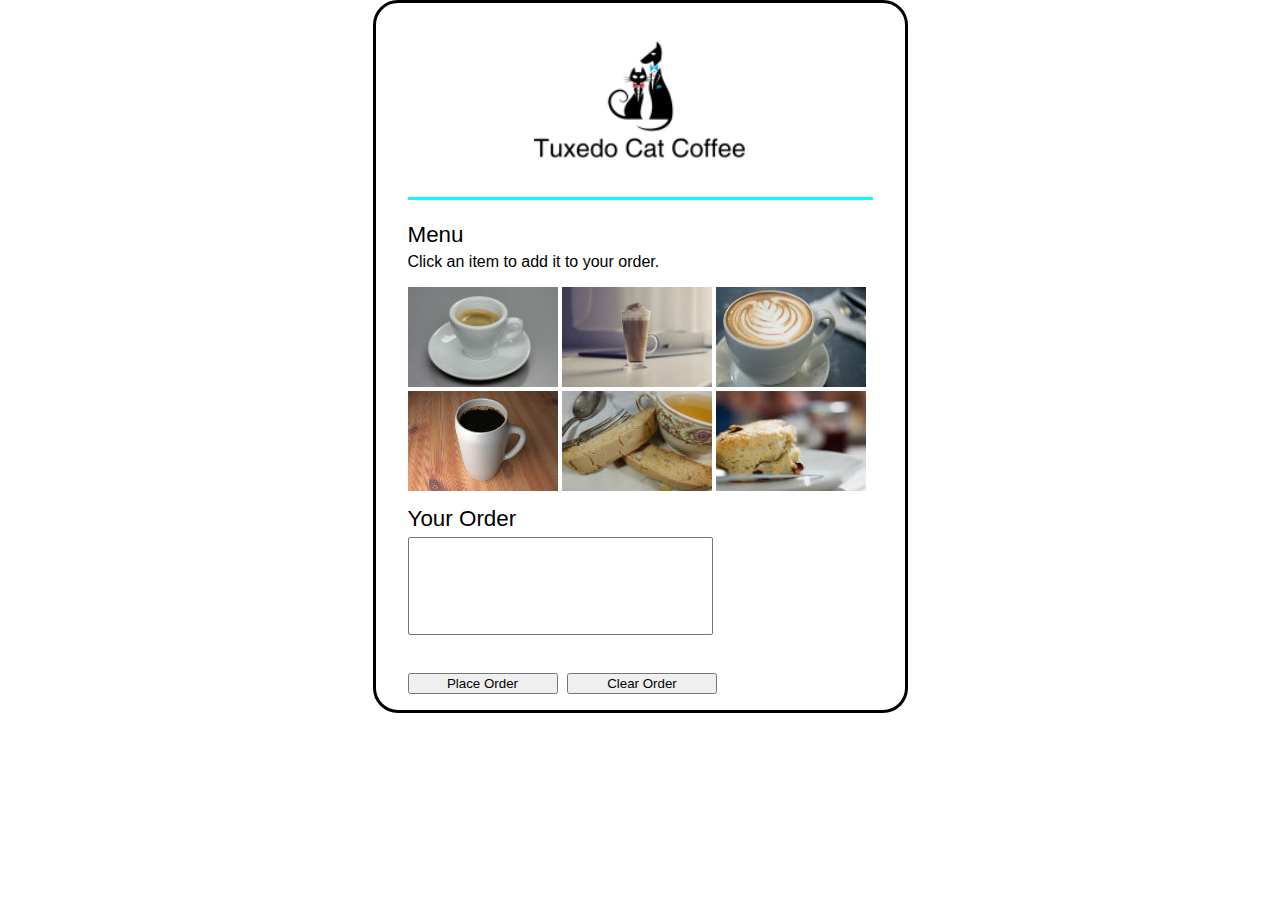
<file: cafe/index.html>
<!DOCTYPE html>
<html>

<head>
	<title>Tuxedo Cat Coffee</title>
	<link type="text/css" rel="stylesheet" href="cafe.css">
	<script src="https://code.jquery.com/jquery-3.1.1.min.js"></script>
</head>

<body>
	<header>
		<img src="images/logo.png" alt="Tuxedo Cat Coffee" />
	</header>
	<main>
		<form id="order_form" name="order_form" action="checkout.html" method="get">
			<section id="menu">
				<h2>Menu</h2>
				<p>Click an item to add it to your order.</p>
				<ul>
					<div class="flipper">
						<li><a href="#"><img id="images/espresso_info.jpg" src="images/espresso_info.jpg"
									alt="$1.95 - espresso" /></a></li>
						<li><a href="#"><img id="images/espresso_info.jpg" src="images/espresso.jpg"
									alt="$1.95 - espresso" /></a></li>
					</div>
					<div class="flipper">

						<li><a href="#"><img id="images/espresso_info.jpg" src="images/latte_info.jpg"
									alt="$2.95 - latte" /></a></li>
						<li><a href="#"><img id="images/latte_info.jpg" src="images/latte.jpg"
									alt="$2.95 - latte" /></a></li>
					</div>
					<div class="flipper">
						<li><a href="#"><img id="images/espresso_info.jpg" src="images/cappuccino_info.jpg"
									alt="$3.45 - cappuccino" /></a></li>
						<li><a href="#"><img id="images/cappuccino_info.jpg" src="images/cappuccino.jpg"
									alt="$3.45 - cappuccino" /></a></li>
					</div>
					<div class="flipper">
						<li><a href="#"><img id="images/espresso_info.jpg" src="images/coffee_info.jpg"
									alt="$1.75 - coffee" /></a></li>
						<li><a href="#"><img id="images/coffee_info.jpg" src="images/coffee.jpg"
									alt="$1.75 - coffee" /></a>
						</li>
					</div>
					<div class="flipper">
						<li><a href="#"><img id="images/espresso_info.jpg" src="images/biscotti_info.jpg"
									alt="$1.95 - biscotti" /></a></li>
						<li><a href="#"><img id="images/biscotti_info.jpg" src="images/biscotti.jpg"
									alt="$1.95 - biscotti" /></a></li>
					</div>
					<div class="flipper">
						<li><a href="#"><img id="images/espresso_info.jpg" src="images/scone_info.jpg"
									alt="$2.95 - scone" /></a></li>
						<li><a href="#"><img id="images/scone_info.jpg" src="images/scone.jpg"
									alt="$2.95 - scone" /></a></li>
					</div>
				</ul>
			</section>

			<section>
				<h2>Your Order</h2>
				<section>
					<select id="order" name="order" size="6">
					</select>
					<p id="total">&nbsp;</p>
				</section>
				<section id="buttons">
					<input type="button" name="place_order" id="place_order" value="Place Order">
					<input type="button" name="clear_order" id="clear_order" value="Clear Order">
				</section>
			</section>



		</form>
	</main>
</body>
<script src="./jquery-3.5.1.min.js"></script>
<script>
	function loadImg(imgSrc) {
		console.log('图片加载中，请稍后');
		var oImg = new Image();
		oImg.onload = function () {
			console.log('图片预加载完成'); //img 也有onload、onerror属性
		}
		oImg.onerror = function () {
			console.log('加载失败');
		}
		oImg.src = imgSrc;
	}
	$(function () {
		loadImg("./images/biscotti_info.jpg");
		loadImg("./images/cappuccino_info.jpg");
		loadImg("./images/coffee_info.jpg");
		loadImg("./images/espresso_info.jpg");
		loadImg("./images/latte_info.jpg");
		loadImg("./images/scone_info.jpg");
		$(".flipper").hover(function () {
			$(this).css("transform", "rotateY(180deg)");
			$(this).children("li")[1].style.display = 'none';
			$(this).children("li")[0].style.display = 'block';
		}, function () {
			$(this).css("transform", "rotateY(0deg)");
			$(this).children("li")[0].style.display = 'none';
			$(this).children("li")[1].style.display = 'block';
		});
		$(".flipper").click(function () {
			var text = $(this).find("img").eq(0).attr("alt");
			$("#order").append('<option value = "'+text+'" > '+text+' </option>');
			var total=0;
			$("#order").children("option").each((index,item,arr)=>{
				total+=parseFloat($(item).val().slice(1,5));
			});
			$("#total").text(total)
		});
		$("#place_order").click(()=>{
			window.location="./checkout.html";
		});
		$("#clear_order").click(()=>{
			$("#order").empty();
			$("#total").text("");
		});
	});
</script>

</html>
</file>
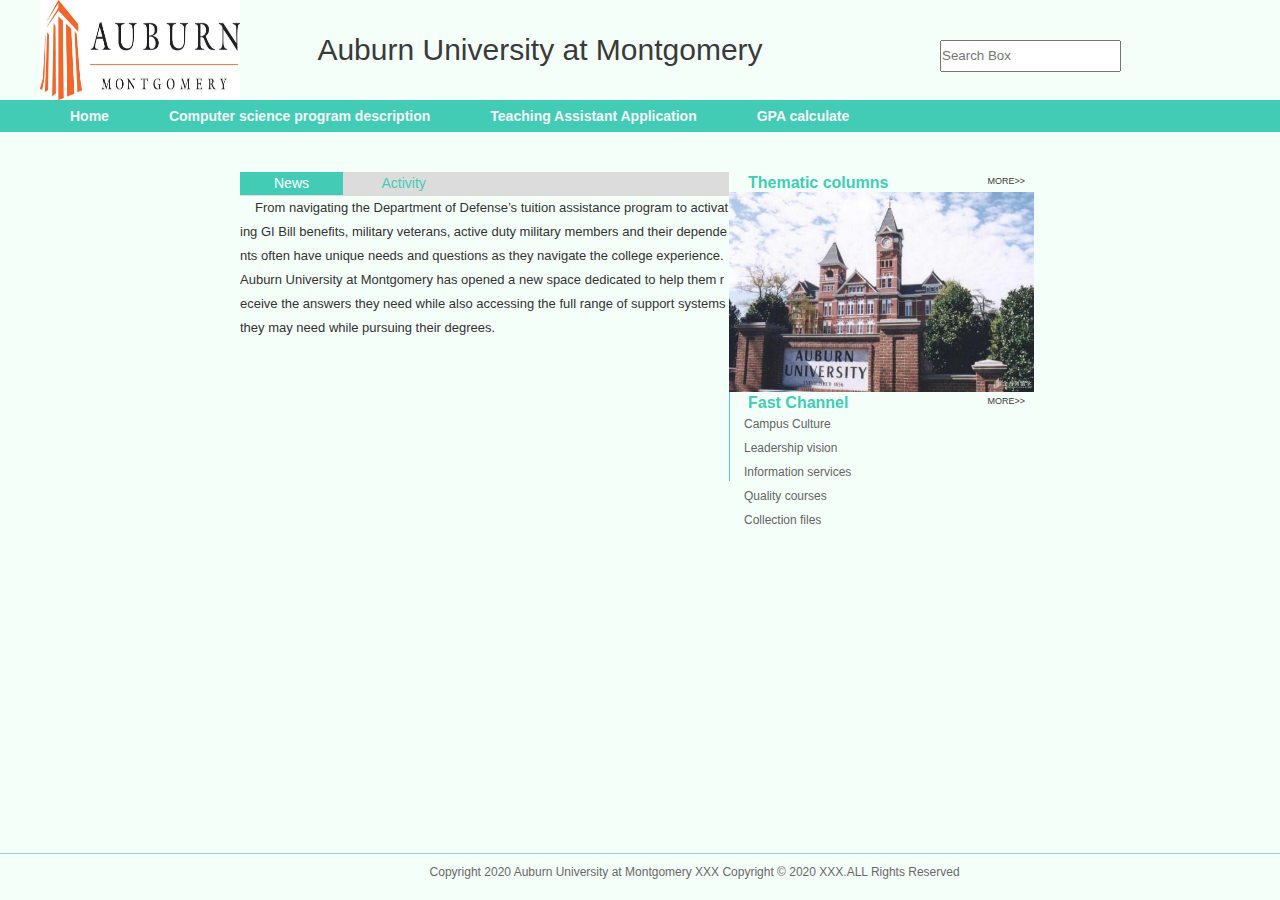
<file: class_project/index.html>
<!DOCTYPE html>
<html>

<head>
  <meta charset="UTF-8">
  <meta name="viewport" content="width=device-width, initial-scale=1.0">
  <meta http-equiv="X-UA-Compatible" content="ie=edge">
  <title>Auburn University at Montgomery</title>
  <link rel="stylesheet" href="index.css">
  <script src="./index.js"></script>
</head>

<body style="position: relative;height: 100vh">
  <!-- 标题 -->
  <div class="header">
    <div class="logo">
      <img src="./img/logo.jpg" alt="">
    </div>
    <div class="title">Auburn University at Montgomery</div>
    <div class="search">
      <input type="text" placeholder="Search Box" id="search">
    </div>
  </div>
  <!--导航栏-->
  <div class="nav">
    <div class="navhead">
      <ul>
        <li><a href="./index.html">Home</a></li>
        <li class="fg"></li>
        <li class="xx"><a href="./ComputerScience.html">Computer science program description</a>
        </li>
        <li class="fg"></li>
        <li class="zz"><a href="./Application.html">Teaching Assistant Application</a>
        </li>
        <li class="fg"></li>
        <li class="yx"><a href="./GPA.html">GPA calculate</a>

        </li>
        <li class="fg"></li>
        </li>
      </ul>
    </div>
  </div>
  <!--内容-->
  <div class="content">
    <div id="ct_a">
      <div id="ct_b">

        <div id="ct_b_m">
          <div class="ct_b_nav">
            <a style="" class="current" href="#">News</a>
            <a style="" href="#">Activity</a>
          </div>
          <div class="ct_b_mc">
            <ul style="display: block; ">
              <li>
                From navigating the Department of Defense’s tuition assistance program to activating GI Bill benefits,
                military veterans, active duty military members and their dependents often have unique needs and
                questions as they navigate the college experience.
                Auburn University at Montgomery has opened a new space dedicated to help them receive the answers they
                need while also accessing the full range of support systems they may need while pursuing their degrees.
              </li>
            </ul>
            <ul style="display: none; ">
              <li style="    word-break: break-word;">
                With more than 300 student events per semester at AUM, there is something for everyone. Dances, fashion
                shows, Homecoming week festivities, equality discussions, open forums, speakers, shows, performances,
                and much, much more are offered by the AUM faculty, staff, services, and organizations. Check out what’s
                happening on campus each day on the AUM Events Calendar.
              </li>

            </ul>

          </div>
        </div>
      </div>
      <div id="ct_c">
        <div id="ct_c_t1">
          <div id="ct_c_t1_1" style="padding-top: 2px;"><a style="margin-left:19px; ">Thematic columns</a></div>
          <div id="ct_c_t1_2" style="padding-top: 2px;margin-top: 2px;"><a style="margin-right:9px; "
              href="#">MORE>></a></div>
        </div>
        <div id="ct_c_t2">
          <ul id="show">
            <li>
              <a href="#"><img src="./img/1.jpg" alt=""></a>
            </li>
            <li>
              <a href="#"><img src="./img/2.png" alt=""></a>
            </li>
            <li>
              <a href="#"><img src="./img/3.png" alt=""></a>
            </li>
            <li>
              <a href="#"><img src="./img/1.jpg" alt=""></a>
            </li>
            <li>
              <a href="#"><img src="./img/2.png" alt=""></a>
            </li>
            <li>
              <a href="#"><img src="./img/3.png" alt=""></a>
            </li>
          </ul>
        </div>
        <!-- <div id="ct_c_t3">
          <ul>
            <li>
              <a href="#"  >Theoretical Learning</a>
            </li>
            <li>
              <a href="#"  >implement the Nineteenth National Congress</a>
            </li>
            <li>
              <a href="#"  >Construction of Ethics and Ethics</a>
            </li>
            <li>
              <a href="#"  >Legal publicity and education</a>
            </li>
            <li>
              <a href="#">undergraduate teaching audit evaluation</a>
            </li>
            <li>
              <a href="#"  >2020 Graduation Exhibition Hall</a>
            </li>
          </ul>
        </div> -->
        <div id="ct_c_t1">
          <div id="ct_c_t1_1" style="padding-top: 2px;"><a style="margin-left:19px; ">Fast Channel</a></div>
          <div id="ct_c_t1_2" style="padding-top: 2px;margin-top: 2px;"><a style="margin-right:9px; "
              href="#">MORE>></a></div>
        </div>
        <div id="ct_c_t4">
          <ul>
            <li><a href="#">Campus Culture</a></li>
            <li><a href="#">Leadership vision</a></li>
            <li><a href="#">Information services</a></li>
            <li><a href="#">Quality courses</a></li>
            <li><a href="#">Collection files</a></li>
          </ul>
        </div>
      </div>
    </div>
  </div>
  <!--网页尾部-->

  <div style="padding-bottom:0px;position: absolute;bottom: 0; overflow: hidden;width: 100%;" class="footer">
    <div style="float:left;width: 32%;height: 96px;margin-top: 15px;margin-left: 20px;padding-left: 0px;">
      <a href=""></a>
    </div>
    <div style="float:left;">

      Copyright 2020 Auburn University at Montgomery XXX Copyright © 2020 XXX.ALL Rights Reserved<br>
    </div>

  </div>
</body>
<script src="./jquery-3.5.1.min.js"></script>

</html>
</file>
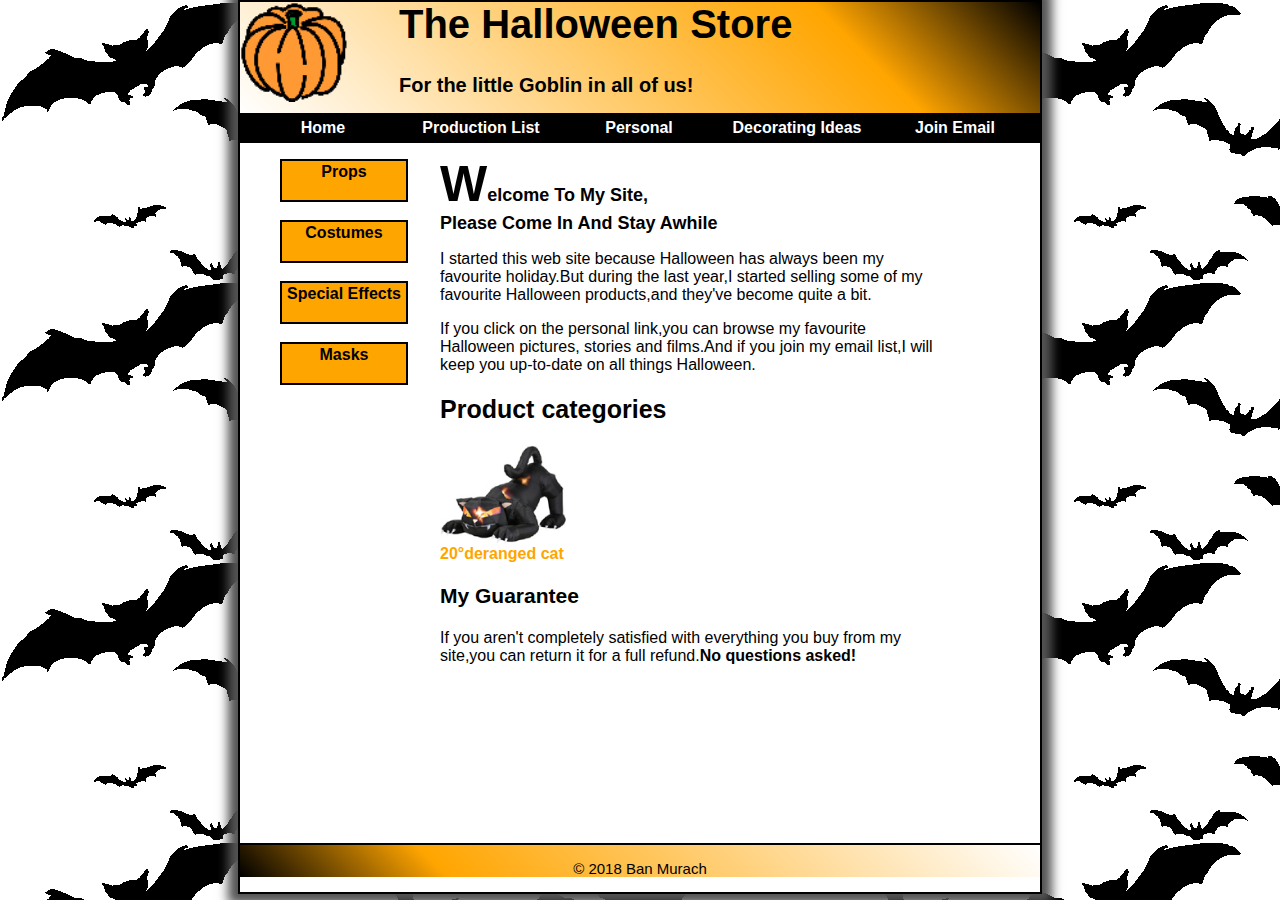
<file: halloweenexercises/index.html>
<!DOCTYPE html>

<html lang="en">
<head>
	<meta charset="utf-8" />
	<title>Halloween Store</title>
    <link rel="stylesheet" href="styles/main.css">
</head>

<body>
    <header>
        <img src="images/pumpkin.gif">
        <h1 class="lty" >The Halloween Store</h1>
        <h2 class="lty1">For the little Goblin in all of us!</h2>
    </header>
    <div>
        <nav id="nav_menu">
    <ul>
        <li class="b2"><a href="index.html" class="b1">Home</a></li>
        <li class="b2"><a href="ProductionList.html"class="b1">Production List</a></li>
        <li class="b2"><a href="#" class="b1">Personal</a></li>
        <li class="b2"><a href="cat.html" class="b1">Decorating Ideas</a>
            <ul>
                <li class="b2"><a href="#" class="b1">Outdoor</a></li>
                <li class="b2"><a href="#" class="b1">Indoor</a></li>
                <li class="b2"><a href="#" class="b1">Table</a></li>
                <li class="b2"><a href="#" class="b1">Treats</a></li>
            </ul>
        </li>
        <li class="b2"><a href="#" class="b1">Join Email</a></li>
            </ul>
</nav>
    </div>
    <main style="height:700px">
        <div style="float: left;height: 500px;width: 200px"><nav>
            <ul class=leftsec>
                <li><a href="products/props.html">Props</a></li><br>
                <li><a href="products/costume.html">Costumes</a></li><br>
                <li><a href="products/special effects.html">Special Effects</a></li><br>
                <li><a href="products/masks.html">Masks</a></li><br>
            </ul>
        </nav></div>
        
        <div style="float: left;height: 500px;width: 500px"><h1><tab>W</tab>elcome to my site,<br>Please come in and stay awhile</h1>
        <p>I started this web site because Halloween has always been my favourite holiday.But during the last year,I started selling some of my favourite Halloween products,and they've become quite a bit.</p>
        <p>If you click on the personal link,you can browse my favourite Halloween pictures, stories and films.And if you join my email list,I will keep you up-to-date on all things Halloween. </p>
        
        <h2>Product categories</h2>
            <img style="margin-right: 800px;height=154px" src="images/cat1.jpg">
            <a href="images/cat1.html" style="color: orange;">20°deranged cat</a>
        
            <h3>My Guarantee</h3>
            <p>If you aren't completely satisfied with everything you buy from my site,you can return it for a full refund.<strong>No questions asked!</strong></p></div>
        </main>
    <footer>
            <p class="lty2">&copy; 2018 Ban Murach</p>
    </footer>
	
</body>
</html>
</file>
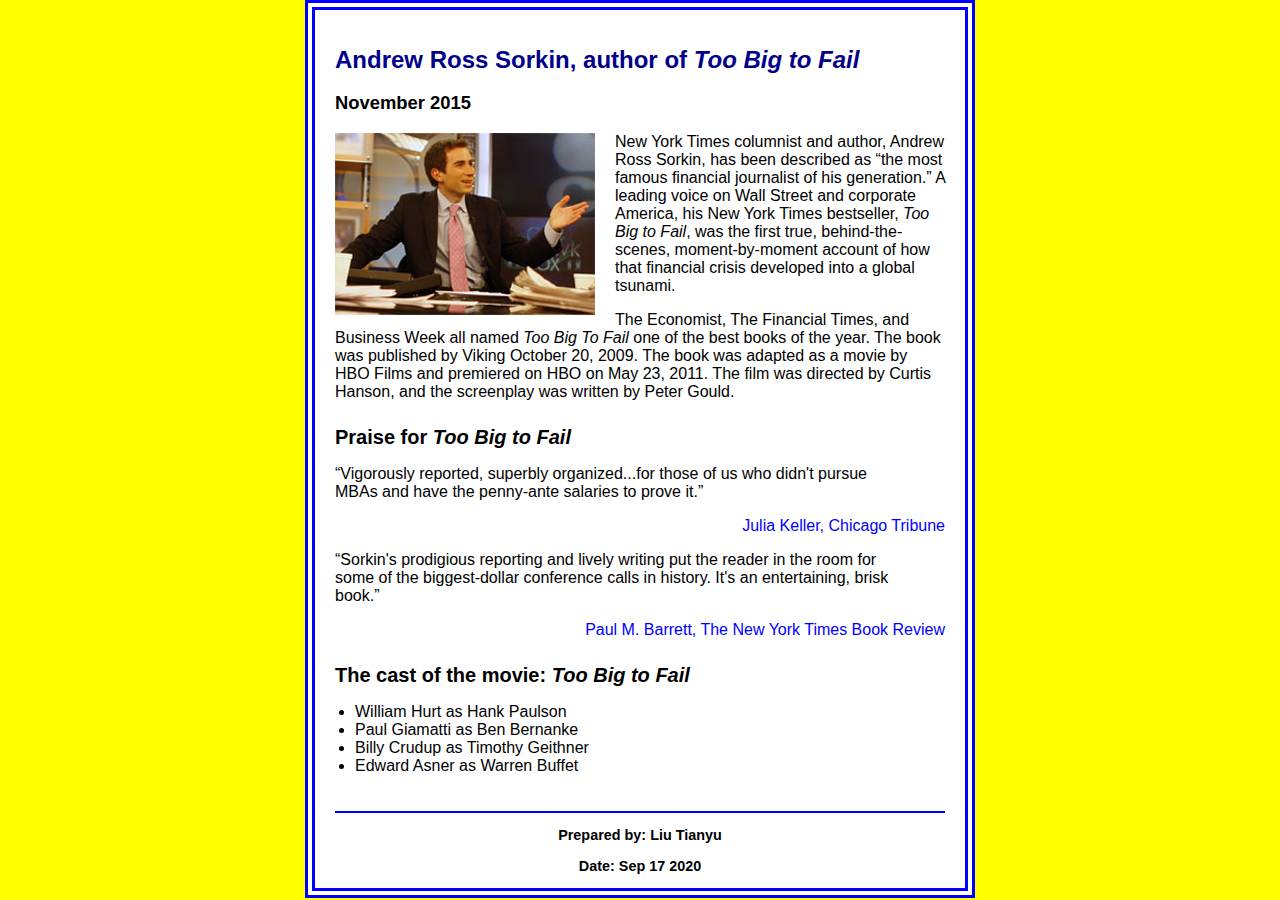
<file: Week3lty/index.html>
<!DOCTYPE html>
<html lang="en">

<head>
	<meta charset="utf-8">
	<title>San Joaquin Valley Town Hall</title>
	<link rel="shortcut icon" href="images/favicon.ico">
	<link rel="stylesheet" href="styles/normalize.css">
	<link rel="stylesheet" href="styles/c05x_sorkin.css">
</head>
<body>
	<main>
		<h1>Andrew Ross Sorkin, author of <i>Too Big to Fail</i></h1>
		<h3>November 2015</h3>
		<img src="images/sorkin_desk260.jpg" alt="Andrew Ross Sorkin" width="260">
		<p>New York Times columnist and author, Andrew Ross Sorkin, has been described as <q>the most famous financial journalist of his generation.</q> A leading voice on Wall Street and corporate America, his New York Times bestseller, <i>Too Big to Fail</i>, was the first true, behind-the-scenes, moment-by-moment account of how that financial crisis developed into a global tsunami.</p>
		<p>The Economist, The Financial Times, and Business Week all named <i>Too Big To Fail</i> one of the best books of the year. The book was published by Viking October 20, 2009. The book was adapted as a movie by HBO Films and premiered on HBO on May 23, 2011. The film was directed by Curtis Hanson, and the screenplay was written by Peter Gould.</p>
		
		<h2>Praise for <i>Too Big to Fail</i></h2>
		<blockquote>&ldquo;Vigorously reported, superbly organized...for those of us who didn't pursue MBAs and have the penny-ante salaries to prove it.&rdquo;</blockquote>
		<p class="hbue"><cite>Julia Keller, Chicago Tribune</cite></p>
		<blockquote>&ldquo;Sorkin's prodigious reporting and lively writing put the reader in the room for some of the biggest-dollar conference calls in history. It's an entertaining, brisk book.&rdquo;</blockquote>
		<p class ="hbue"><cite>Paul M. Barrett, The New York Times Book Review</cite></p>
		
		<h2>The cast of the movie: <i>Too Big to Fail</i></h2>
		<ul>
			<li>William Hurt as Hank Paulson</li>
			<li>Paul Giamatti as Ben Bernanke</li>
			<li>Billy Crudup as Timothy Geithner</li>
			<li>Edward Asner as Warren Buffet</li>
		</ul>
	</main>
	<footer>
		<p>Prepared by: Liu Tianyu</p>
		<p>Date: Sep 17 2020</p>
	</footer>
</body>
</html>
</file>
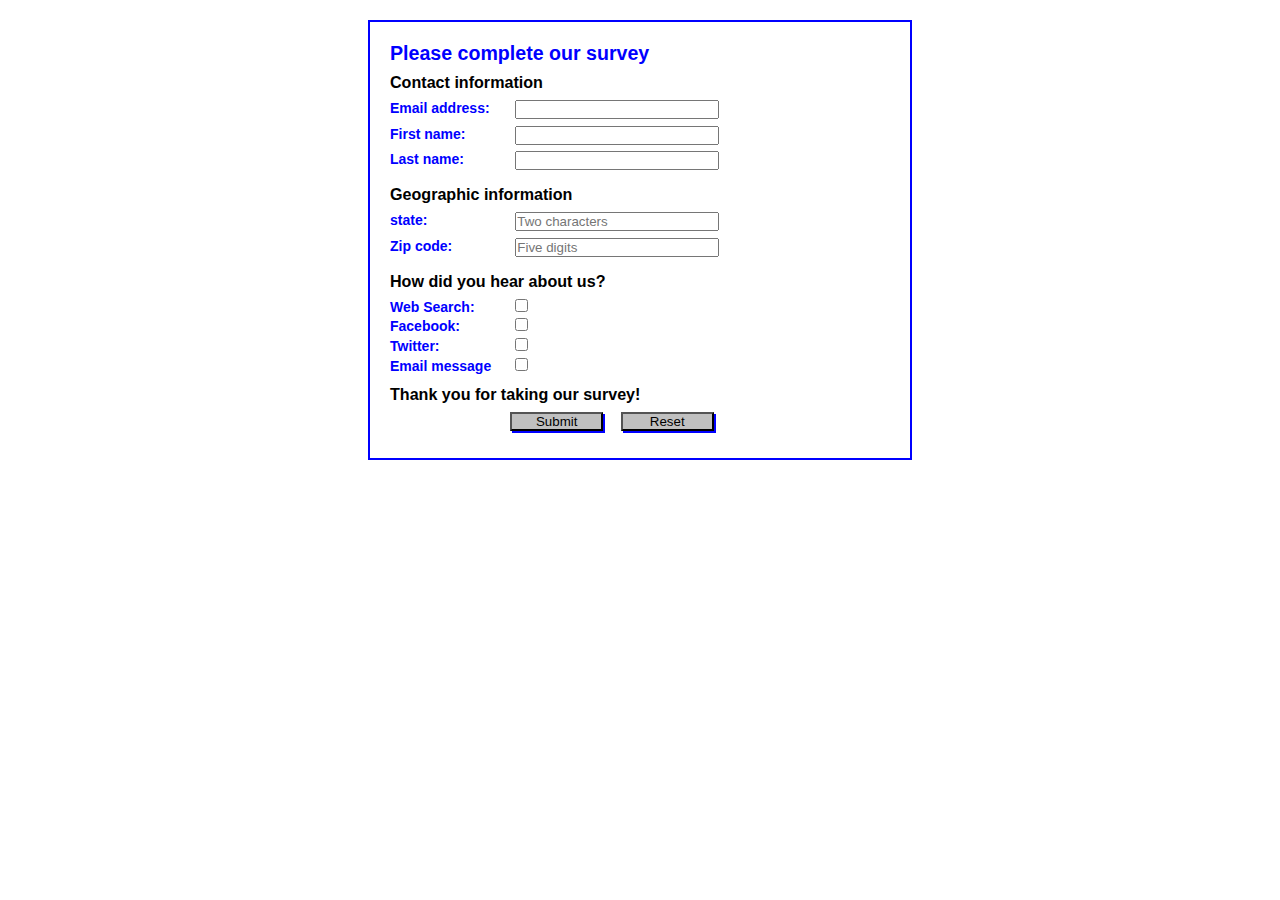
<file: Week4lty/index.html>
<!DOCTYPE HTML>
<html lang="en">
<head>
	<meta charset="utf-8">
    <title>Complete a Form</title>
    <style>
    	* {
    		margin: 0;
    		padding: 0;
    	}
		body {
			font: 87.5% Arial, Helvetica, sans-serif;
			width: 500px;
		    margin: 20px auto;
		    padding: 20px;
		    border: 2px solid blue;
		}
		h1 {
			color: blue; 
			font-size: 140%;
		}
		h2 {
			font-size: 115%;
			padding: .5em 0;
		}
		label {
			color: blue;
			float: left;
			width: 8em;
			font-weight: bold;
			text-align: left;
		}
		input {
			width: 15em;
			margin: 0 0 .5em 1em;
		}
		#button, #reset {
			width: 7em;
			background-color: silver;
			box-shadow: 2px 2px 0 blue; }
		#button {
			margin-left: 9em;
		}
        input[type="checkbox"]{
            width: 13px;
        }
	</style>
</head>

<body>
<h1>Please complete our survey</h1>
<form name="myform" action="survey_data.html" method="post">
	
	<h2>Contact information</h2>
	<label for="email">Email address:</label>
    <input type="email" name="email" id="email"><br>
    <label for="firstname">First name:</label>
    <input type="text" name="firstname" id="firstname"><br>
    <label for="lastname">Last name:</label>
    <input type="text" name="lastname" id="lastname"><br>
    
    <h2>Geographic information</h2>
    <label for="state">state:</label>
    <input type="text" name="state" id="state" placeholder="Two characters" pattern="[A-Za-z]{2}"><br>
    
    <label>Zip code:</label>
    <input type="text" name="zipcode" id="zipcode" placeholder="Five digits" pattern="\d{5}"><br>
    
    <h2> How did you hear about us?</h2>
    <label>Web Search:</label>
    <input type="checkbox" value="websearch" name="websearch" id="websearch"><br>
    <label>Facebook:</label>
    <input type="checkbox" value="facebook" name="facebook" id="facebook"><br>
    <label>Twitter:</label>
    <input type="checkbox" value="twitter" name="twitter" id="twitter"><br>
    <label>Email message</label>
    <input type="checkbox" value="email message" name="email message" id="email message"><br>
        
    <h2>Thank you for taking our survey!</h2>
    <input type="submit" name="button" id="button" value="Submit">
    <input type="reset" name="reset" id="reset"> 
</form>
</body>
<ml>
</file>
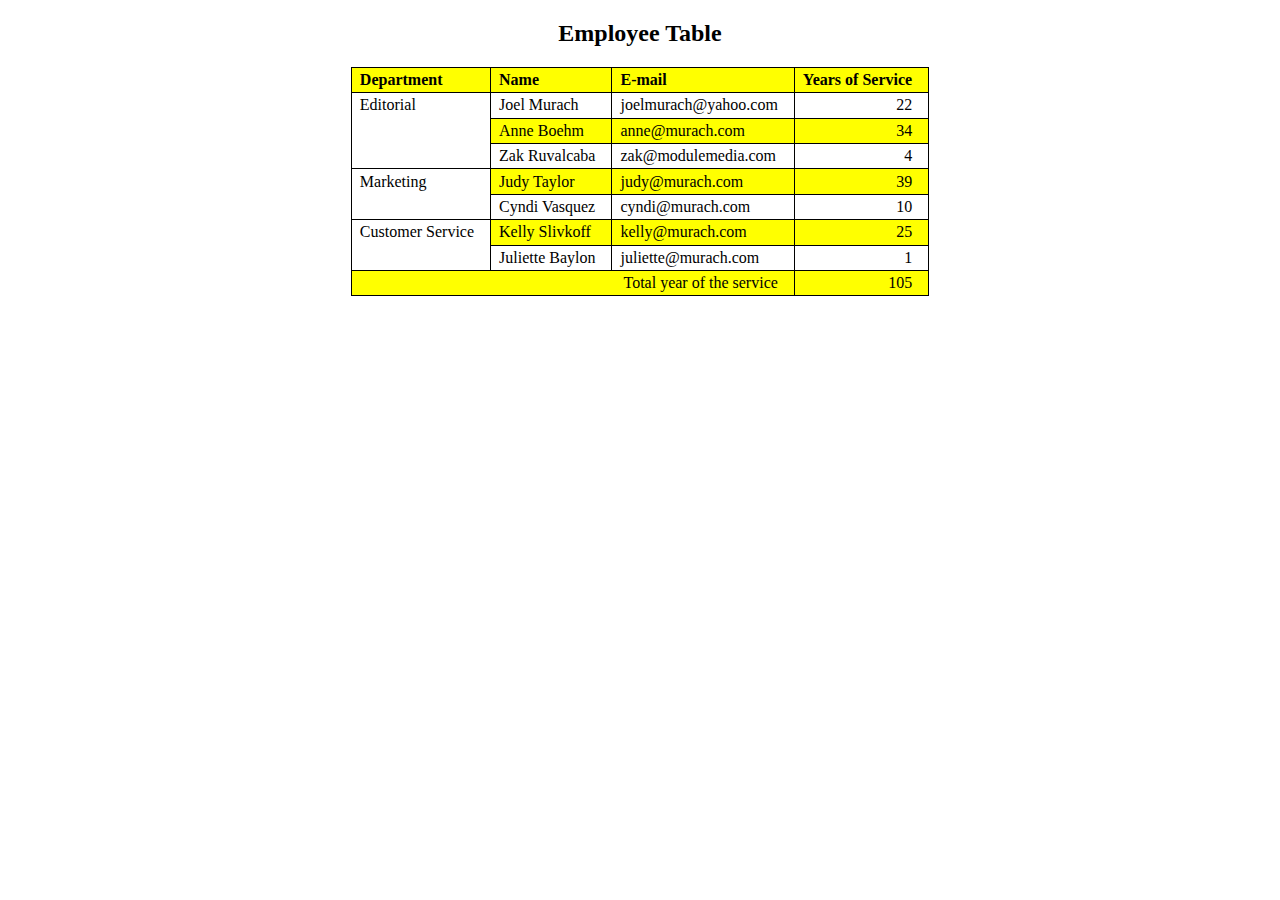
<file: week4tablelty/index.html>
<!DOCTYPE html>
<html>
<head>
    <meta charset="utf-8">
    <title>Employee table</title>
	<style>
		body {
			width: 750px;
			margin: 0 auto;
		}
		table {
			border-collapse: collapse;
			border: 1px solid black;
			margin: 20px auto;
		}
		thead {
			background-color: yellow;
		}
		th, td {
			border: 1px solid black;
			padding: .2em 1em .2em .5em;
			text-align: left;
			vertical-align: middle;
		}
		.right {
			text-align: right;
		}
		tbody tr:nth-child(even) td {
			background-color: yellow;
		}
        figcaption{
            text-align: center;
        }
        .lty1{
            background-color: white;
            vertical-align: top;
        }
        .lty2{
            background-color: white !important;
            vertical-align: top;
        }
        .lty3{
            background-color: white !important;
            vertical-align: top;
        }
        
	</style>
</head>

<body>
    <figure>
        <figcaption><h2>Employee Table</h2></figcaption>
        <table>
	<thead>
		<tr>
            <th>Department</th>
            <th>Name</th>
			<th>E-mail</th>
			<th class="right">Years of Service</th>
		</tr>
	</thead>
	<tbody>
		<tr>
            <td rowspan="3" class="lty1">Editorial</td>
			<td>Joel Murach</td>
			<td>joelmurach@yahoo.com</td>
			<td class="right">22</td>
		</tr>
		<tr>
			<td>Anne Boehm</td>
			<td>anne@murach.com</td>
			<td class="right">34</td>
		</tr>
		<tr>
			<td>Zak Ruvalcaba</td>
			<td>zak@modulemedia.com</td>
			<td class="right">4</td>
		</tr>
		<tr>
            <td rowspan="2" class="lty2">Marketing</td>
			<td>Judy Taylor</td>
			<td>judy@murach.com</td>
			<td class="right">39</td>
		</tr>
		<tr>
			<td>Cyndi Vasquez</td>
			<td>cyndi@murach.com</td>
			<td class="right">10</td>
		</tr>
		<tr>
            <td rowspan="2" class="lty3">Customer Service</td>
			<td>Kelly Slivkoff</td>
			<td>kelly@murach.com</td>
			<td class="right">25</td>
		</tr>
		<tr>
			<td>Juliette Baylon</td>
			<td>juliette@murach.com</td>
			<td class="right">1</td>
		</tr>
        <tr>
            <td colspan="3" class="right">Total year of the service</td>
            <td class="right">105</td>
        </tr>
	</tbody>
</table>
    </figure>
</body>
<ml>
</file>
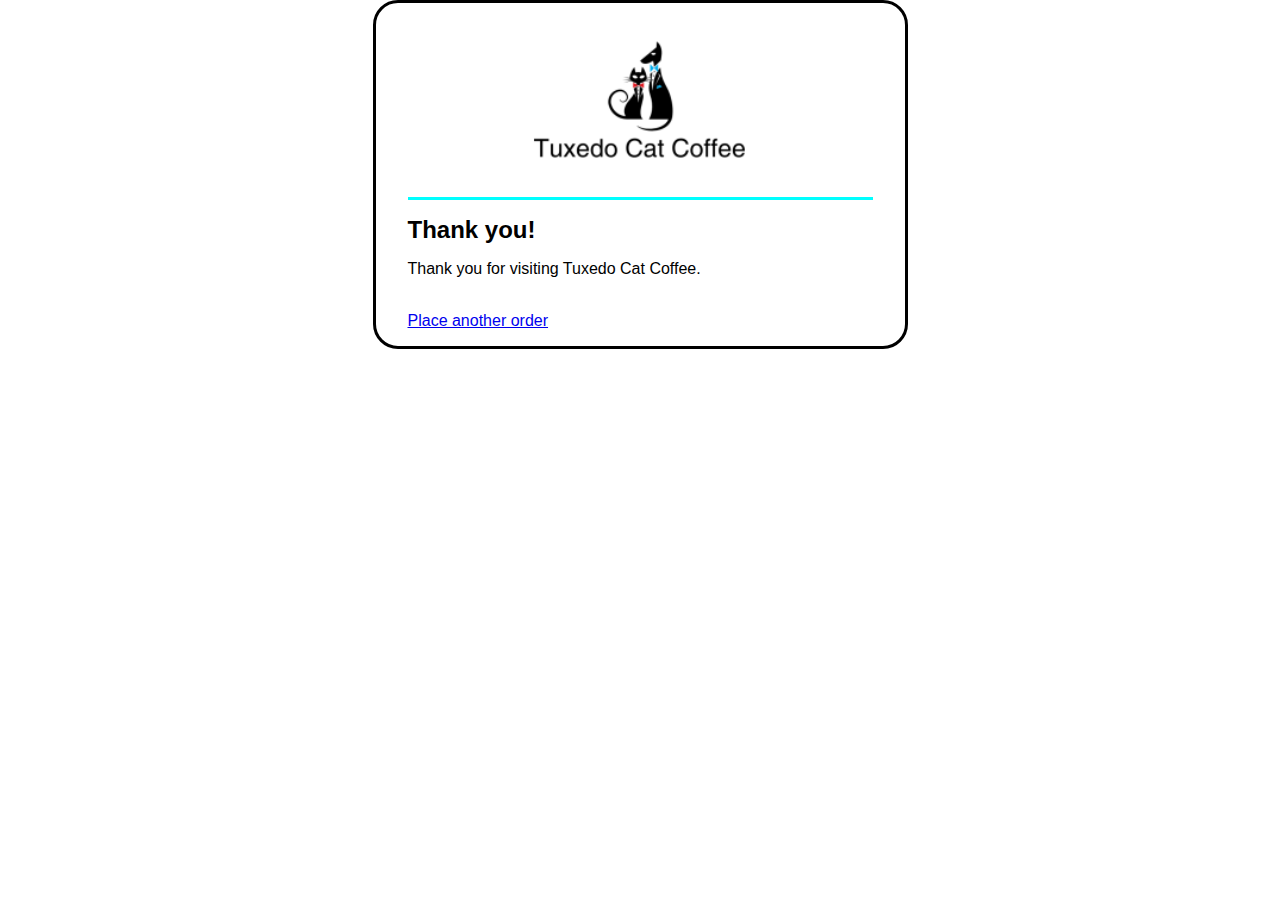
<file: cafe/checkout.html>
<!DOCTYPE html>
<html>
<head>
    <title>Tuxedo Cat Coffee</title>
    <link type="text/css" rel="stylesheet" href="cafe.css">
</head>
<body>
    <header>
        <img src="images/logo.png" alt="Tuxedo Cat Coffee"/>
    </header>
    <main>
        <form id="order_form" name="order_form" action="checkout.html" method="get">
            <h1>Thank you!</h1>
            <p>Thank you for visiting Tuxedo Cat Coffee.</p>   
            <br>
            <a href="index.html">Place another order</a>
        </form>
    </main> 
</body>
</html>
</file>
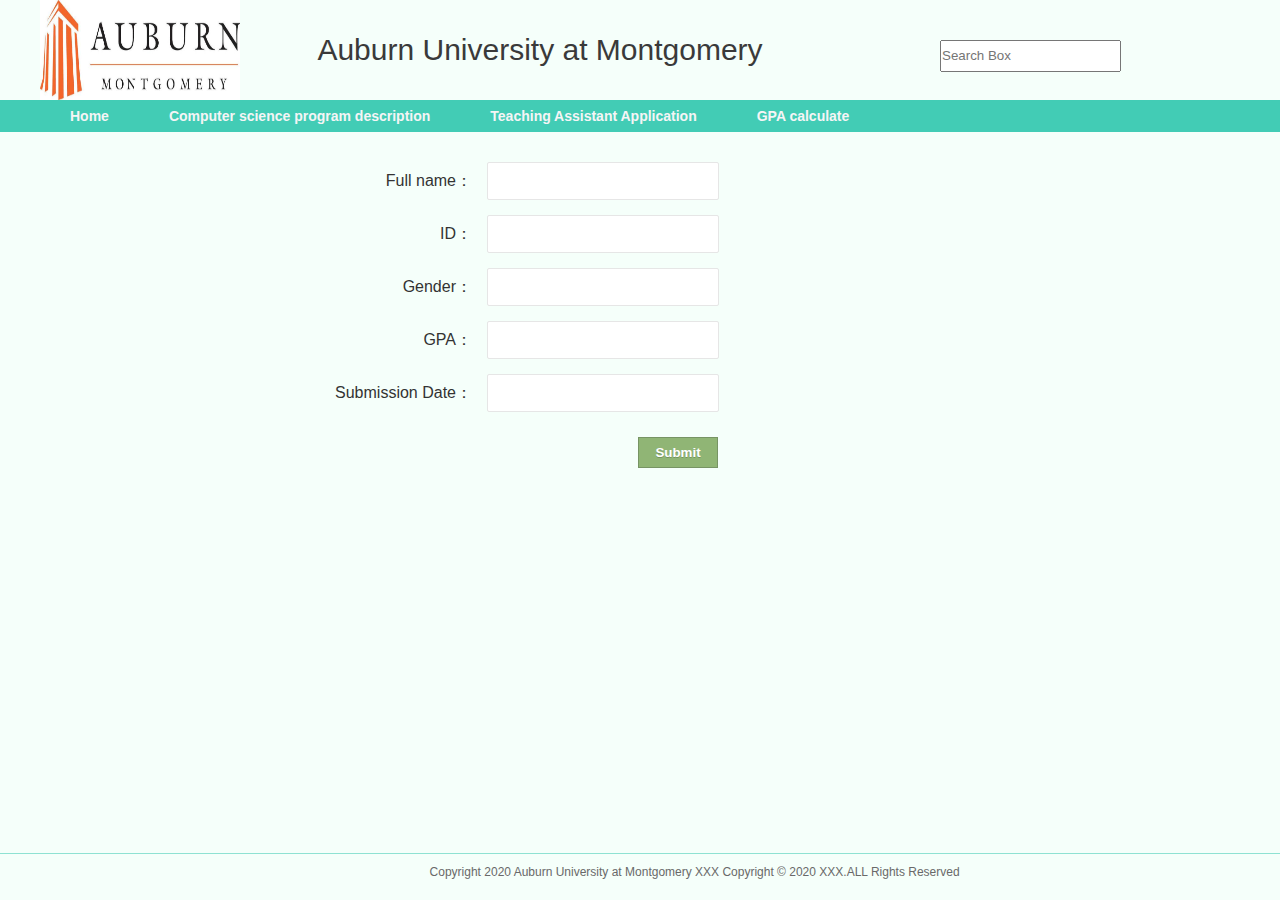
<file: class_project/Application.html>
<!DOCTYPE html>
<html>

<head>
  <meta charset="UTF-8">
  <meta name="viewport" content="width=device-width, initial-scale=1.0">
  <meta http-equiv="X-UA-Compatible" content="ie=edge">
  <title>Auburn University at Montgomery</title>
  <link rel="stylesheet" href="index.css">
  <link rel="stylesheet" href="./Application.css">
</head>

<body style="position: relative;height: 100vh">
  <!-- 标题 -->
  <div class="header">
    <div class="logo">
      <img src="./img/logo.jpg" alt="">
    </div>
    <div class="title">Auburn University at Montgomery</div>
    <div class="search">
      <input type="text" placeholder="Search Box" id="search">
    </div>
  </div>
  <!--导航栏-->
  <div class="nav">
    <div class="navhead">
      <ul>
        <li><a href="./index.html">Home</a></li>
        <li class="fg"></li>
        <li class="xx"><a href="./ComputerScience.html">Computer science program description</a>
        </li>
        <li class="fg"></li>
        <li class="zz"><a href="./Application.html">Teaching Assistant Application</a>
        </li>
        <li class="fg"></li>
        <li class="yx"><a href="./GPA.html">GPA calculate</a>

        </li>
        <li class="fg"></li>
        <!-- <li>baidu</li>
                <li class="fg"></li> -->

        </li>
      </ul>
    </div>
  </div>

  <!-- 内容 -->
  <div class="content" style="margin-top: 30px;">
    <form name="input" action="#" method="get" class="form">
      <div class="layui-form-item">
        <label class="layui-form-label">Full name：</label>
        <div class="layui-input-block">
          <input type="text" name="fullname">
        </div>
      </div>
      <div class="layui-form-item">
        <label class="layui-form-label">ID：</label>
        <div class="layui-input-block">
          <input type="text" name="id">
        </div>
      </div>
      <div class="layui-form-item">
        <label class="layui-form-label">Gender：</label>
        <div class="layui-input-block">
          <input type="text" name="gender">
        </div>
      </div>
      <div class="layui-form-item">
        <label class="layui-form-label">GPA：</label>
        <div class="layui-input-block">
          <input type="text" name="gpa">
        </div>
      </div>
      <div class="layui-form-item">
        <label class="layui-form-label"> Submission Date：</label>
        <div class="layui-input-block">
          <input type="text" name="date">
        </div>
      </div>

      <input type="submit" value="Submit" class="submit">
    </form>
  </div>
  <!--网页尾部-->
  <div style="padding-bottom:0px;position: absolute;bottom: 0; overflow: hidden;width: 100%;" class="footer">
    <div style="float:left;width: 32%;height: 96px;margin-top: 15px;margin-left: 20px;padding-left: 0px;">
      <a href=""></a>
    </div>
    <div style="float:left;">

      Copyright 2020 Auburn University at Montgomery XXX Copyright © 2020 XXX.ALL Rights Reserved<br>
    </div>

  </div>
</body>
<script src="./jquery-3.5.1.min.js"></script>
<script>
  $(function(){
    $("form").submit(function(event){
      event=event||window.event;
      var Fullname=$("[name='fullname']").val();
      var id=$("[name='id']").val();
      var gender=$("[name='gender']").val();
      var gpa=$("[name='gpa']").val();
      var date=$("[name='date']").val();
      if(Fullname==''||id==""||gender==""||gpa==""||date==""){
        alert("Please check if the form is completed！")
        event.preventDefault();
        $("form")[0].reset();
      }

    });
  });
</script>
</html>
</file>
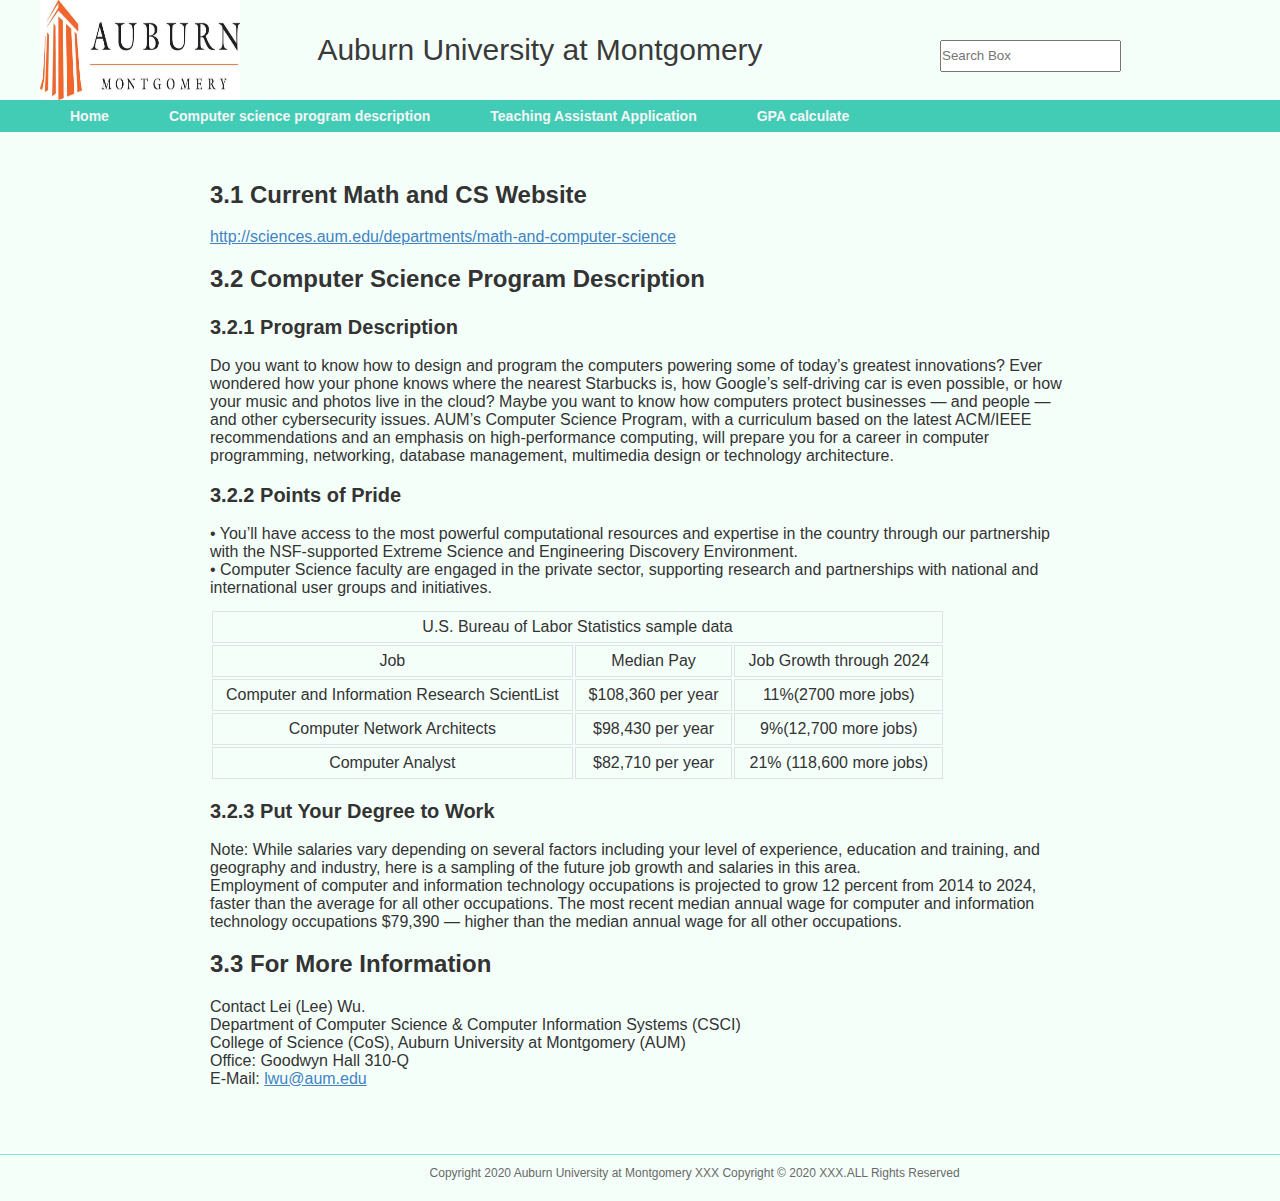
<file: class_project/ComputerScience.html>
<!DOCTYPE html>
<html>

<head>
  <meta charset="UTF-8">
  <meta name="viewport" content="width=device-width, initial-scale=1.0">
  <meta http-equiv="X-UA-Compatible" content="ie=edge">
  <title>Auburn University at Montgomery</title>
  <link rel="stylesheet" href="index.css">
  <link rel="stylesheet" href="./ComputerScience.css">
</head>

<body style="position: relative;">
  <!-- 标题 -->
  <div class="header">
    <div class="logo">
      <img src="./img/logo.jpg" alt="">
    </div>
    <div class="title">Auburn University at Montgomery</div>
    <div class="search">
      <input type="text" placeholder="Search Box" id="search">
    </div>
  </div>
  <!--导航栏-->
  <div class="nav">
    <div class="navhead">
      <ul>
        <li><a href="./index.html">Home</a></li>
        <li class="fg"></li>
        <li class="xx"><a href="./ComputerScience.html">Computer science program description</a>
        </li>
        <li class="fg"></li>
        <li class="zz"><a href="./Application.html">Teaching Assistant Application</a>
        </li>
        <li class="fg"></li>
        <li class="yx"><a href="./GPA.html">GPA calculate</a>

        </li>

        </li>
      </ul>
    </div>
  </div>
  <!-- 内容 -->
  <div class="content">
    <div id='write' class='is-node'>
      <h3><a name='header-n0' class='md-header-anchor '></a>3.1 Current Math and CS Website</h3>
      <p><a href='http://sciences.aum.edu/departments/math-and-computer-science' target='_blank'
          class='url'>http://sciences.aum.edu/departments/math-and-computer-science</a></p>
      <h3><a name='header-n3' class='md-header-anchor '></a>3.2 Computer Science Program Description</h3>
      <h4><a name='header-n4' class='md-header-anchor '></a>3.2.1 Program Description</h4>
      <p>Do you want to know how to design and program the computers powering some of today’s
        greatest innovations? Ever wondered how your phone knows where the nearest Starbucks is, how
        Google’s self-driving car is even possible, or how your music and photos live in the cloud? Maybe
        you want to know how computers protect businesses — and people — and other cybersecurity
        issues. AUM’s Computer Science Program, with a curriculum based on the latest ACM/IEEE
        recommendations and an emphasis on high-performance computing, will prepare you for a career
        in computer programming, networking, database management, multimedia design or technology
        architecture.</p>
      <h4><a name='header-n9' class='md-header-anchor '></a>3.2.2 Points of Pride</h4>
      <p>• You’ll have access to the most powerful computational resources and expertise in the
        country through our partnership with the NSF-supported Extreme Science and Engineering
        Discovery Environment. <br />
        • Computer Science faculty are engaged in the private sector, supporting research and partnerships with national
        and international user groups and initiatives.</p>
      <table>
        <thead></thead>
        <tr>
         <td colspan="3"> U.S. Bureau of Labor Statistics sample data</td>
        </tr>
          <tr>
            <td>Job</td>
            <td>Median Pay</td>
            <td>Job Growth through 2024</td>
          </tr>
          <tr>
            <td>Computer and Information Research ScientList</td>
            <td>$108,360 per year</td>
            <td>11%(2700 more jobs)</td>
          </tr>
          <tr>
            <td>Computer Network Architects</td>
            <td>$98,430 per year</td>
            <td>9%(12,700 more jobs)</td>
          </tr>
          <tr>
            <td>Computer Analyst</td>
            <td>$82,710 per year</td>
            <td>21% (118,600 more jobs)</td>
          </tr>

      </table>
      <h4><a name='header-n6' class='md-header-anchor '></a>3.2.3 Put Your Degree to Work</h4>
      <p>Note: While salaries vary depending on several factors including your level of experience, education and
        training, and geography and industry, here is a sampling of the future job growth
        and salaries in this area. <br />
        Employment of computer and information technology occupations is projected to grow 12
        percent from 2014 to 2024, faster than the average for all other occupations. The most recent
        median annual wage for computer and information technology occupations $79,390 — higher
        than the median annual wage for all other occupations.</p>
      <h3><a name='header-n13' class='md-header-anchor '></a>3.3 For More Information</h3>
      <p>Contact Lei (Lee) Wu.<br />
        Department of Computer Science &amp; Computer Information Systems (CSCI)<br />
        College of Science (CoS), Auburn University at Montgomery (AUM)</br>
        Office: Goodwyn Hall 310-Q</br>
        E-Mail: <a href='mailto:lwu@aum.edu' target='_blank' class='url'>lwu@aum.edu</a></p>
    </div>
  </div>
  <!--网页尾部-->

  <div style="padding-bottom:0px;position: absolute;bottom: 0; overflow: hidden;width: 100%;" class="footer">
    <div style="float:left;width: 32%;height: 96px;margin-top: 15px;margin-left: 20px;padding-left: 0px;">
      <a href=""></a>
    </div>
    <div style="float:left;">

      Copyright 2020 Auburn University at Montgomery XXX Copyright © 2020 XXX.ALL Rights Reserved<br>
    </div>

  </div>
</body>
<script src="./jquery-3.5.1.min.js"></script>

</html>
</file>
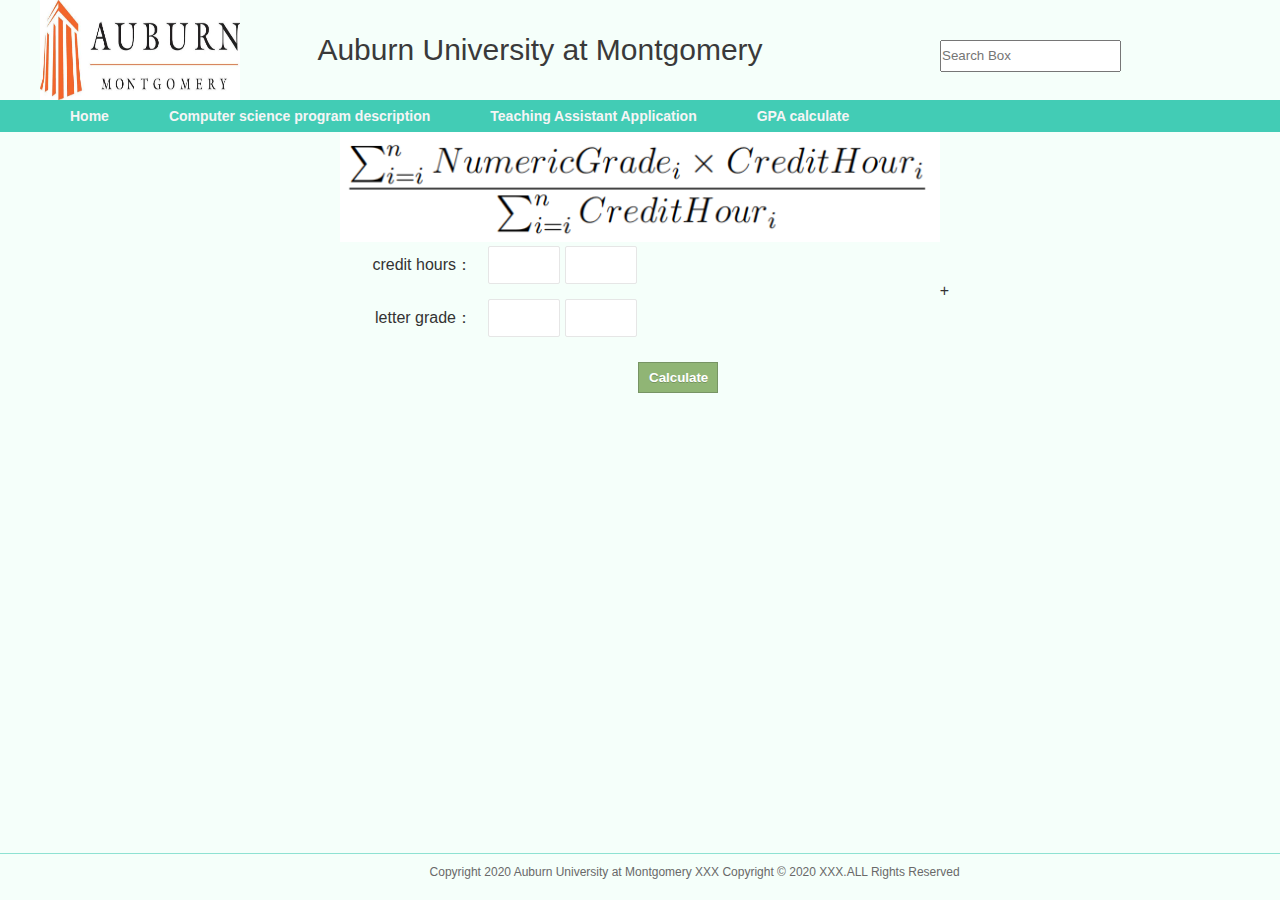
<file: class_project/GPA.html>
<!DOCTYPE html>
<html>

<head>
  <meta charset="UTF-8">
  <meta name="viewport" content="width=device-width, initial-scale=1.0">
  <meta http-equiv="X-UA-Compatible" content="ie=edge">
  <title>Auburn University at Montgomery</title>
  <link rel="stylesheet" href="index.css">
  <link rel="stylesheet" href="./gpa.css">
</head>

<body style="position: relative;height: 100vh">
  <!-- 标题 -->
  <div class="header">
    <div class="logo">
      <img src="./img/logo.jpg" alt="">
    </div>
    <div class="title">Auburn University at Montgomery</div>
    <div class="search">
      <input type="text" placeholder="Search Box" id="search">
    </div>
  </div>
  <!--导航栏-->
  <div class="nav">
    <div class="navhead">
      <ul>
        <li><a href="./index.html">Home</a></li>
        <li class="fg"></li>
        <li class="xx"><a href="./ComputerScience.html">Computer science program description</a>
        </li>
        <li class="fg"></li>
        <li class="zz"><a href="./Application.html">Teaching Assistant Application</a>
        </li>
        <li class="fg"></li>
        <li class="yx"><a href="./GPA.html">GPA calculate</a>

        </li>
        <li class="fg"></li>
        <!-- <li>baidu</li>
                <li class="fg"></li> -->

        </li>
      </ul>
    </div>
  </div>
  <!-- 内容 -->
  <div class="content">
    <div class="gpa">
      <img src="./img/GPA.png" alt="">
    </div>
    <form name="input" action="#" method="get" class="form">
      <div class="layui-form-item">
        <label class="layui-form-label">credit hours：</label>
        <div class="layui-input-block" id="hours">
          <input type="text" name="hours" class="hours">
          <input type="text" name="hours" class="hours">
        </div>
      </div>
      <div class="layui-form-item">
        <label class="layui-form-label"> letter grade：</label>
        <div class="layui-input-block" id="grades">
          <input type="text" name="grade" class="grades">
          <input type="text" name="grade" class="grades">
        </div>
      </div>
      <div class="add">+</div>
      <input type="submit" value="Calculate" class="submit">
    </form>
  </div>
  <!--网页尾部-->

  <div style="padding-bottom:0px;position: absolute;bottom: 0; overflow: hidden;width: 100%;" class="footer">
    <div style="float:left;width: 32%;height: 96px;margin-top: 15px;margin-left: 20px;padding-left: 0px;">
      <a href=""></a>
    </div>
    <div style="float:left;">

      Copyright 2020 Auburn University at Montgomery XXX Copyright © 2020 XXX.ALL Rights Reserved<br>
    </div>

  </div>
</body>
<script src="./jquery-3.5.1.min.js"></script>
<script>
  $(function () {
    $(".add").click(function () {
      $("#hours").append('<input type="text" name="hours" class="hours">');
      $("#grades").append('<input type="text" name="grade" class="grades">');
    });
    $("form").on("submit",function (event) {
      event = event || window.event;
      event.preventDefault();
      var grades = [];
      var hours = [];
      var nograde = false;
      var nohour = false;
      $(".grades").each((index, item, arr) => {
        if ($(item).val() == "") {
          nograde = true;
        }
        grades[index] = parseFloat($(item).val());
      });
      $(".hours").each((index, item, arr) => {
        if ($(item).val() == "") {
          nohour = true
        }
        hours[index] = parseFloat($(item).val());
      });
      if (nograde || nohour) {
        alert("Please check if the form is completed！");
        return 0;
      }
      //计算GPA
      var sum1 = 0;
      var sum2 = 0;
      grades.forEach((item, index, arr) => {
        sum1 += item * hours[index];
        sum2 += hours[index];
      });
      var GPA = sum1 / sum2;
      alert("After calculation, your GPA is "+GPA);
    });
  });
</script>

</html>
</file>
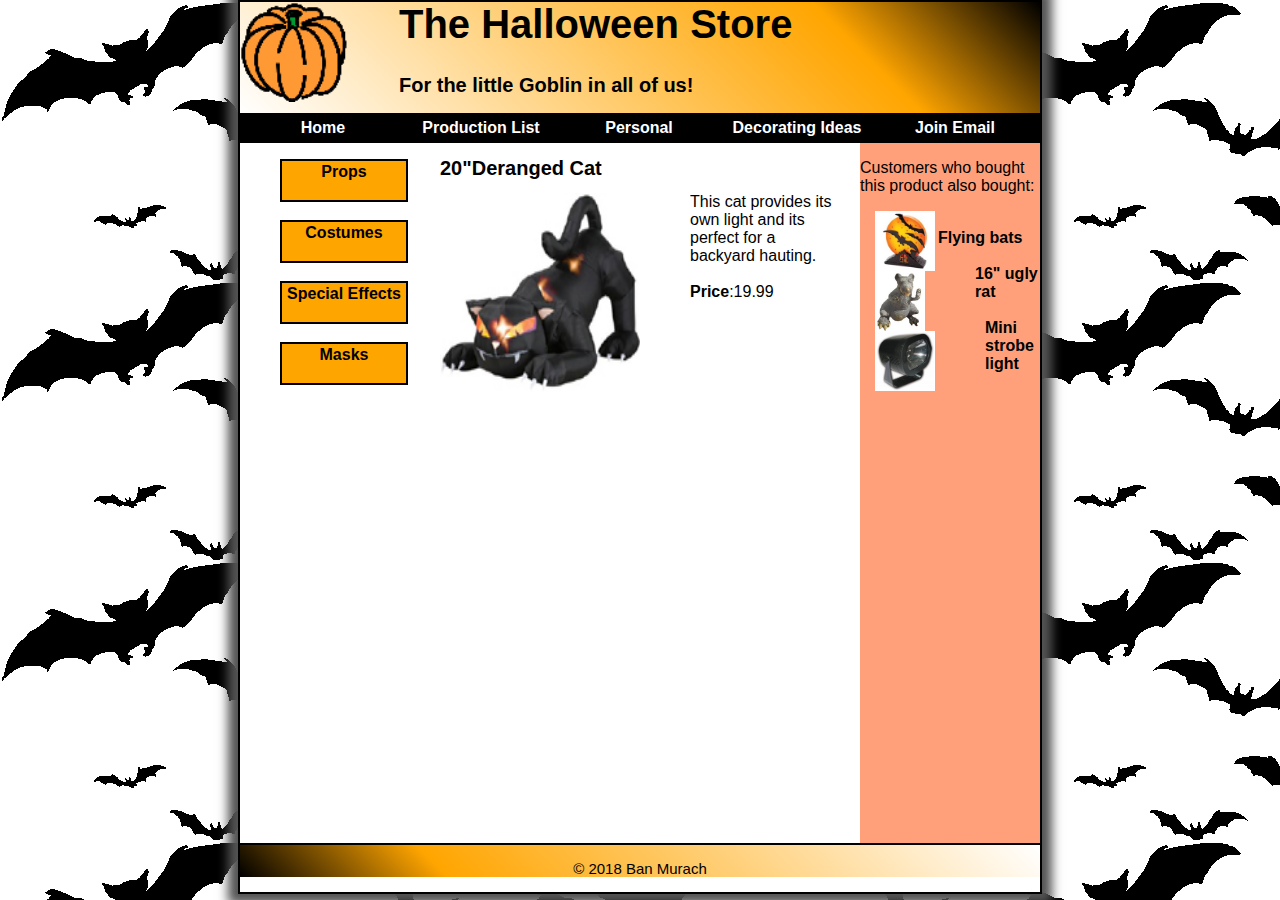
<file: halloweenexercises/cat.html>
<!DOCTYPE html>

<html lang="en">
<head>
	<meta charset="utf-8" />
	<title>Deranged Cat</title>
    <link rel="stylesheet" href="products/product.css">
</head>

<body>
    <header>
        <img src="images/pumpkin.gif">
        <h1 class="lty" >The Halloween Store</h1>
        <h2 class="lty1">For the little Goblin in all of us!</h2>
    </header>
    <div>
        <nav id="nav_menu">
    <ul>
        <li class="b2"><a href="index.html" class="b1">Home</a></li>
        <li class="b2"><a href="ProductionList.html" class="b1">Production List</a></li>
        <li class="b2"><a href="#" class="b1">Personal</a></li>
        <li class="b2"><a href="cat.html" class="b1">Decorating Ideas</a>
            <ul>
                <li class="b2"><a href="#" class="b1">Outdoor</a></li>
                <li class="b2"><a href="#" class="b1">Indoor</a></li>
                <li class="b2"><a href="#" class="b1">Table</a></li>
                <li class="b2"><a href="#" class="b1">Treats</a></li>
            </ul>
        </li>
        <li class="b2"><a href="#" class="b1">Join Email</a></li>
            </ul>
</nav>
    </div>
    <main style="height:700px">
        <div style="float: left;height: 500px;width: 200px"><nav>
            <ul class=leftsec>
                <li><a href="products/props.html">Props</a></li><br>
                <li><a href="products/costume.html">Costumes</a></li><br>
                <li><a href="products/special effects.html">Special Effects</a></li><br>
                <li><a href="products/masks.html">Masks</a></li><br>
            </ul>
        </nav></div>
        <div style="float: left;height: 500px;width:395px">
        <h1 class="L">20"Deranged cat</h1>
            <img  style="height: 200px;width: 200px " src="images/cat1.jpg">
            <div >This cat provides its own light and its perfect for a backyard hauting.<br><br><strong>Price</strong>:19.99</div> 
        </div>
        <div style="float: right; height:700px; width:180px; background-color:lightsalmon">
            <p>Customers who bought this product also bought:</p>
            <ul style="margin-left: 0px;padding-inline-start: 0px;">
                <img style="margin-right:3px; width=60px; height:60px; margin-left:15px"src="images/flying_bats.jpg">
                <a href="#" ><br>Flying bats</a>
                <img  style="width:50px; height:60px; margin-left:15px"src="images/rat1.jpg">
                <a href="#" ><br><br>16" ugly rat</a>
                <img  style="width:60px; height:60px; margin-left:15px"src="images/strobe1.jpg">
                <a href="#" ><br><br>Mini strobe light</a>
            </ul>
        </div>
        </main>
    <footer>
            <p class="lty2">&copy; 2018 Ban Murach</p>
    </footer>
	
</body>
</html>
</file>
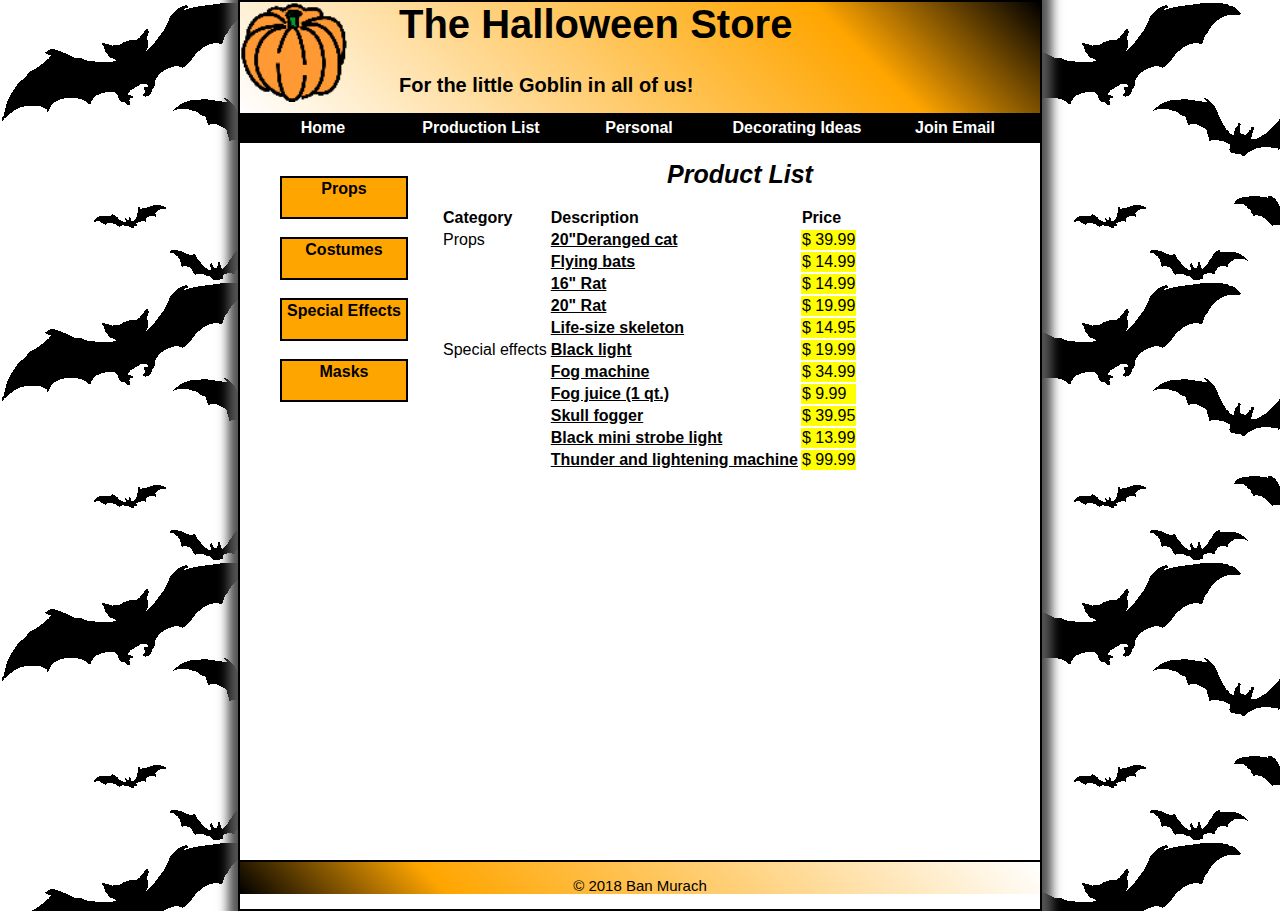
<file: halloweenexercises/productionlist.html>
<!DOCTYPE html>

<html lang="en">
<head>
	<meta charset="utf-8" />
	<title>Halloween Store</title>
    <link rel="stylesheet" href="products/summary.css">
</head>

<body>
    <header>
        <img src="images/pumpkin.gif">
        <h1 class="lty" >The Halloween Store</h1>
        <h2 class="lty1">For the little Goblin in all of us!</h2>
    </header>
    <div>
        <nav id="nav_menu">
    <ul>
        <li class="b2"><a href="index.html" class="b1">Home</a></li>
        <li class="b2"><a href="ProductionList.html" class="b1">Production List</a></li>
        <li class="b2"><a href="#" class="b1">Personal</a></li>
        <li class="b2"><a href="cat.html" class="b1">Decorating Ideas</a>
            <ul>
                <li class="b2"><a href="#" class="b1">Outdoor</a></li>
                <li class="b2"><a href="#" class="b1">Indoor</a></li>
                <li class="b2"><a href="#" class="b1">Table</a></li>
                <li class="b2"><a href="#" class="b1">Treats</a></li>
            </ul>
        </li>
        <li class="b2"><a href="#" class="b1">Join Email</a></li>
            </ul>
</nav>
    </div>
    <main style="height:700px">
        <div style="float: left;height: 500px;width: 200px"><nav>
            <ul class=leftsec>
                <li><a href="products/props.html">Props</a></li><br>
                <li><a href="products/costume.html">Costumes</a></li><br>
                <li><a href="products/special effects.html">Special Effects</a></li><br>
                <li><a href="products/masks.html">Masks</a></li><br>
            </ul>
        </nav></div>
        <div>
            <h1 class="c1"><strong>Product List</strong></h1>
            <table>
                <tr>
                    <td style="font-weight: bold">Category</td>
                    <td style="font-weight: bold">Description</td>
                    <td style="font-weight: bold">Price</td>
                </tr>
                <tr>
                    <td rowspan="5" style="vertical-align: top">Props</td>
                    <td><a href="#" style="text-decoration: underline">20"Deranged cat</a></td>
                    <td style="background-color: yellow"> $ 39.99</td>
                </tr>
                <tr>
                    
                    <td><a href="#" style="text-decoration: underline">Flying bats</a></td>
                    <td style="background-color: yellow"> $ 14.99</td>
                </tr>
                <tr>
                    
                    <td><a href="#" style="text-decoration: underline">16" Rat</a></td>
                    <td style="background-color: yellow"> $ 14.99</td>
                </tr>
                <tr>
                    
                    <td><a href="#" style="text-decoration: underline">20" Rat</a></td>
                    <td style="background-color: yellow"> $ 19.99</td>
                </tr>
                <tr>
                    
                    <td><a href="#" style="text-decoration: underline">Life-size skeleton</a></td>
                    <td style="background-color: yellow"> $ 14.95</td>
                </tr>
                <tr>
                    <td rowspan="6" style="vertical-align: top">Special effects</td>
                    <td><a href="#" style="text-decoration: underline">Black light</a></td>
                    <td style="background-color: yellow"> $ 19.99</td>
                </tr>
                <tr>
                    
                    <td><a href="#" style="text-decoration: underline">Fog machine</a></td>
                    <td style="background-color: yellow"> $ 34.99</td>
                </tr>
                <tr>
                    
                    <td><a href="#" style="text-decoration: underline">Fog juice (1 qt.)</a></td>
                    <td style="background-color: yellow"> $ 9.99</td>
                </tr>
                <tr>
                    
                    <td><a href="#" style="text-decoration: underline">Skull fogger</a></td>
                    <td style="background-color: yellow"> $ 39.95  </td>                    
                </tr>
                <tr>
                    
                    <td><a href="#" style="text-decoration: underline">Black mini strobe light</a></td>
                    <td style="background-color: yellow"> $ 13.99</td>
                </tr>
                <tr>
                    
                    <td><a href="#" style="text-decoration: underline">Thunder and lightening machine</a></td>
                    <td style="background-color: yellow"> $ 99.99</td>
                </tr>
            </table>
            
        </div>
        </main>
    <footer>
            <p class="lty2">&copy; 2018 Ban Murach</p>
    </footer>
	
</body>
</html>
</file>
<file: cafe/cafe.css>
body {
	font-family: Verdana, Arial, Helvetica, sans-serif;
	font-size: 100%;
	background-color: white;
	width: 465px;
	margin: 0 auto;
	border: 3px solid black;
	border-radius: 25px;
	/*    box-shadow: 5px 5px 0 0 aqua;*/
	padding: 0 2em 1em;
}

header {
	text-align: center;
	border-bottom: 3px solid aqua;
}

h1 {
	font-size: 150%;
	margin-bottom: .5em;
}

h2 {
	font-size: 140%;
	font-weight: 500;
	margin-top: 0;
	margin-bottom: .2em;
}

select {
	width: 305px;
}

#menu h2 {
	padding-top: 1em;

}

#menu p {
	margin-top: 0;
	margin-bottom: .7em;
}

ul {
	list-style-type: none;
	padding-left: 0;
	margin-top: 0;
}

ul li {
	display: inline;
	padding: 5px 0 5px 0;
}

#total {
	margin-top: .5em;
	margin-bottom: .7em;
}

input {
	width: 150px;
	margin-right: 5px;
}

#buttons {
	margin-top: 0;
}

.flipper {
	position: relative;
	width: 150px;
	height: 100px;
	display: inline-block;
	transition: 0.6s;
	transform-style: preserve-3d;
}

.flipper li {
	position: absolute;

}
.flipper li:nth-child(1){
	transform: rotateY(180deg);
	transform-style: preserve-3d;
	display: inline-block;
}
</file>
<file: class_project/index.css>
* {
    margin: 0;
    padding: 0;
}

html {
    font-size: 16px;
}

body {
    font-family: "Open Sans", "Clear Sans", "Helvetica Neue", Helvetica, Arial, sans-serif;
    color: rgb(51, 51, 51);
    background: #F5FFFA;
}

.header {
    width: 1200px;
    position: relative;
    left: calc(50% - 600px);
    overflow: hidden;
    height: 100px;
}

.header>.logo {
    width: 100px;
    height: 100px;
    float: left;
}

.header>.logo>img {
    width: 200px;
    height: 100px;
}

.header>.title,
.search {
    color: #3a3a3a;
    font-size: 30px;
    float: left;
    height: 100px;
    text-align: center;
    line-height: 100px;
}

.header>.title {
    width: 800px;
}

.search>input {
    height: 28px;
}

#banner1 {
    height: 85px;
    width: 249px;
    float: left;
}

#banner2 {
    height: 85px;
    width: 477px;
    float: left;
}

#banner3 {
    height: 85px;
    width: 264px;
    float: left;
}

#banner4 {
    height: 85px;
    width: 208px;
    float: left;
}

#banner4 img {
    height: 85px;
    width: 208px;
}

.nav {
    width: 100%;
    height: 32px;
    background: rgb(66, 204, 181);
    position: relative;
    font-size: 14px;
    font-weight: bold;
}
ul>li{
    word-break: break-all;
}

.navhead {
    position: absolute;
    left: calc(50% - 600px);
    width: 1200px;
    height: 32px;
    line-height: 32px;
}

.navhead ul {
    list-style: none;
    text-align: center;
}

.navhead ul li {
    float: left;
    height: 32px;
    cursor: pointer;
    color: whitesmoke;
}

.navhead ul li a {
    height: 32px;
    padding: 0 30px;
    display: inline-block;
    color: whitesmoke;
    text-decoration: none;
}

.content li {
    line-height: 24px;
    font-size: 13px;
    text-indent: 15px;
    text-align: left;
    list-style: none;
}

#ct_a {
    width: 800px;
    height: auto;
    overflow: hidden;
    padding-top: 15px;
    position: relative;
    padding-top: 40px;
    left: calc(50% - 400px);
}

#ct_b {
    height: auto;
    float: left;
}

.ct_b_left {
    width: 399px;
    height: auto;
    float: left;
}

.ct_b_nav {
    width: 100%;
    height: 24px;
    background-color: #dcdcdc;
    float: left;
    vertical-align: middle;
}

.ct_b_nav .current {
    color: #fff;
    font-size: 14px;
    background-color: rgb(66, 204, 181);
}

.ct_b_nav a {
    display: inline-block;
    line-height: 23px;
    color: rgb(66, 204, 181);
    font-size: 14px;
    padding: 0 34px;
    text-decoration: none;
    background-color: #dcdcdc;
}

.ct_b_con {
    color: black;
    width: 396px;
    height: 269px;
    border-bottom: #eaeaea 1px solid;
    border-left: #eaeaea 1px solid;
    border-right: #eaeaea 1px solid;
    float: left;
}

.ct_b_con a,
.ct_b_mc a,
#ct_c_t3 a {
    font-size: 13px;
    text-decoration: none;
    color: black;
}

.ct_b_con a:hover,
.ct_b_mc a:hover,
#ct_c_t3 a:hover,
#ct_c_t4 a:hover {
    font-size: 13px;
    text-decoration: underline;
    color: rgb(66, 204, 181);
}

#ct_b_m {
    width: 489px;
    height: auto;
    float: left;
}

.ct_b_mc {
    width: 489px;
    height: 285px;
    border-right: rgba(35, 186, 245, 0.801) 1px solid;
    float: left;
}

#ct_c {
    width: 305px;
    height: auto;
    float: left;
    overflow: hidden;
}

#ct_c_t1_1 {
    font-weight: bold;
    color: rgb(66, 204, 181);
    vertical-align: middle;
    float: left;
}

#ct_c_t1_2 {
    font-size: 9px;
    color: #FFF;
    font-family: Arial, Helvetica, sans-serif;
    vertical-align: middle;
    float: right;
}

#ct_c_t1_2 a {
    font-size: 9px;
    text-decoration: none;
    color: #3a3a3a;
}

#ct_c_t2 {
    width: 306px;
    height: 200px;
    position: relative;
    overflow: hidden;
}

/* 实现内容中的小滚动动画 */
#show {
    width: 2448px;
    height: 57px;
    background: none;
    position: absolute;
}

.tran {
    width: 2448px;
    height: 200px;
    background: none;
    position: absolute;
    transition: ease-out 1s;
}

#show li {
    text-indent: 0;
    width: 306px;
    height: 200px;
    background: none;
    list-style: none;
    float: left;
}

#show img {
    width: 306px;
    height: 200px;
}

#ct_c_t3 {
    width: 306px;
    height: auto;
    float: left;
    background-color: #dcdcdc;
    font-size: 12px;
    color: #6a6a6a;
}

#ct_c_t4 {
    width: 305px;
    height: 190px;
    float: left;
}

#ct_c_t4 a {
    font-size: 12px;
    text-decoration: none;
    color: #646464;
}

.footer {
    margin-top: 5px;
    height: 40px;
    width: 100%;
    border-top: rgba(66, 204, 181, 0.575) 1px solid;
    float: left;
    text-align: center;
    font-size: 12px;
    color: #696969;
    line-height: 24px;
    padding-top: 6px;
}
</file>
<file: halloweenexercises/styles/main.css>
html{
    background-image: url(images/bats.gif);
}
body{
    font-family: sans-serif;
    width: 800px;
    background-color: white;
    border:2px solid black;
    -moz-box-shadow:0 0 10px 10px #545454;
    -webkit-box-shadow:0 0 10px 10px #545454;
    box-shadow: 0 0 10px 10px #545454;
    margin: auto; 
    background-repeat: repeat-x;
    background-repeat: repeat-y;
}
.lty{
    font-size: 40px;
    color: black;
    font-weight: bold;
    text-shadow: black;
    margin-top: 0;
}
.lty1{
    font-size: 20px;
}
h2{
    font-size: 25px;
    
}
h3{
    font-size: 21px;
    
}
img{
    float: left;
    height: 100px;
    margin-right: 50px;
}
h1{
    font-size:18px;
    text-transform: capitalize;
    
}
p.lty2{
    font-size: 15px;
    text-align: center;
}
a{
    color: black;
    font-weight: bold;
    margin-left: 0px;
    transition: color 1s ease-in 1s;
    text-decoration: none;
}
a:hover{
    color:grey;
}
li{
    color: black;
    padding: 2px;
    border: 2px solid black;
    background-color: orange;
    width: 120px;
    height: 35px;
    text-align: center;
    list-style: none ;
}
tab{
    font-size: 50px;
}
header{
    background:linear-gradient(45deg, white, orange 75%, black)!important;
    border-bottom:2px solid black; 
    linear-gradient(45deg, white, orange 75%, black);
}
footer{
    background:linear-gradient(45deg, black, orange 25%, white) !important;
    border-top:2px solid black;
    linear-gradient(45deg, black, orange 25%, white);
}

a.lty3{
    transition: color 1s ease-in 1s;
}
a.lty3:hover{
    color: green;
}

#nav_menu ul{
    list-style:none;
    position: relative;
    margin: auto;
    padding-inline-start:4px;
    background-color: black!important;
}
#nav_menu ul li{
    float: left;
    width: 150px;
    height: 20px;
}
#nav_menu ul ul{
    display: none;
    position: absolute;
    top: 100%;
}
#nav_menu ul ul li{
    background-color: black;
    float: none;
}
#nav_menu ul li:hover>ul{
    display: block;
}
#nav_menu>ul::after{
    content: "";
    display: block;
    clear: both;
}
.b1{
    color: white;
}
.b2{
    background-color: black;
}
L{
    color:orange;
    font-size: 20px;
}
</file>
<file: Week3lty/styles/c05x_sorkin.css>
html {
    background: yellow;
}

body {
	font-family: Arial, Helvetica, sans-serif;
    font-size: 100%;
    width:650px;
    margin:auto;
    border:10px double blue;
    background-color:white;
    }

main{
    padding:20px;
}

footer{
    border-top: 2px solid blue;
    margin-left:20px;
    margin-right:20px;
    font-size:90%;
    font-weight:bold;
    text-align: center;
}

h1{
    font-size:150%;
    color:darkblue;
}
h2{
    font-size:125%;
    margin-top:25px;
    margin-bottom:15px;
}

h3{
    font-size:115%;
}

blockquote{
        margin-left:0px;    
}

ul{
    padding-left:20px;
}

cite{
    color:blue;
    font-style:normal;
    text-align: right;
    
}


p.hbue{
    text-align: right;
    color: black;
}


img{
    float:left;
    margin-right:20px;
}
</file>
<file: class_project/Application.css>
.submit {
    cursor: pointer;
    color: #fff;
    padding: 7px 10px 7px 10px;
    -webkit-appearance: none;
    width: 80px;
    margin: 10px 0 0 331px;
    font-weight: 700;
    text-shadow: 0 1px 0 rgba(0, 0, 0, .2);
    border: 1px solid rgba(87, 121, 63, .8);
    background-clip: padding-box;
    background-color: #90b575;
}

.form {
    width: 666px;
    height: 471px;
    position: relative;
    left: calc(50% - 333px);
}

.layui-form-item {
    margin-bottom: 15px;
    clear: both;
}

.layui-form-label {
    float: left;
    display: block;
    padding: 9px 15px;
    width: 150px;
    font-weight: 400;
    line-height: 20px;
    text-align: right;
    position: relative;
}

.layui-input-block {
    margin-left: 30px;
    min-height: 36px;
    position: relative;
}

.layui-input-block input {
    display: block;
    width: 220px;
    padding-left: 10px;
    height: 36px;
    line-height: 1.3;
    border-width: 1px;
    border-style: solid;
    background-color: #fff;
    border-radius: 2px;
    border-color: #e6e6e6;
}
</file>
<file: class_project/ComputerScience.css>
#write {
    max-width: 860px;
    margin: 0px auto;
    padding: 30px 30px 100px;
}

#write>ul:first-child,
#write>ol:first-child {
    margin-top: 30px;
}

a {
    color: rgb(65, 131, 196);
}

h1,
h2,
h3,
h4,
h5,
h6 {
    position: relative;
    margin-top: 1rem;
    margin-bottom: 1rem;
    font-weight: bold;
    line-height: 1.4;
    cursor: text;
}

h1:hover a.anchor,
h2:hover a.anchor,
h3:hover a.anchor,
h4:hover a.anchor,
h5:hover a.anchor,
h6:hover a.anchor {
    text-decoration: none;
}

h1 tt,
h1 code {
    font-size: inherit;
}

h2 tt,
h2 code {
    font-size: inherit;
}

h3 tt,
h3 code {
    font-size: inherit;
}

h4 tt,
h4 code {
    font-size: inherit;
}

h5 tt,
h5 code {
    font-size: inherit;
}

h6 tt,
h6 code {
    font-size: inherit;
}

h1 {
    padding-bottom: 0.3em;
    font-size: 2.25em;
    line-height: 1.2;
    border-bottom: 1px solid rgb(238, 238, 238);
}

h2 {
    padding-bottom: 0.3em;
    font-size: 1.75em;
    line-height: 1.225;
    border-bottom: 1px solid rgb(238, 238, 238);
}

h3 {
    font-size: 1.5em;
    line-height: 1.43;
}

h4 {
    font-size: 1.25em;
}

h5 {
    font-size: 1em;
}

h6 {
    font-size: 1em;
    color: rgb(119, 119, 119);
}

p,
blockquote,
ul,
ol,
dl,
table {
    margin: 0.8em 0px;
}

li>ol,
li>ul {
    margin: 0px;
}

hr {
    height: 2px;
    padding: 0px;
    margin: 16px 0px;
    background-color: rgb(231, 231, 231);
    border: 0px none;
    overflow: hidden;
    box-sizing: content-box;
}

li p.first {
    display: inline-block;
}


ul:first-child,
ol:first-child {
    margin-top: 0px;
}

ul:last-child,
ol:last-child {
    margin-bottom: 0px;
}

blockquote {
    border-left: 4px solid rgb(223, 226, 229);
    padding: 0px 15px;
    color: rgb(119, 119, 119);
}

blockquote blockquote {
    padding-right: 0px;
}

table {
    padding: 0px;
    word-break: initial;
}

table tr {
    border-top: 1px solid rgb(223, 226, 229);
    margin: 0px;
    padding: 0px;
}


table tr th {
    font-weight: bold;
    border-width: 1px 1px 0px;
    border-top-style: solid;
    border-right-style: solid;
    border-left-style: solid;
    border-top-color: rgb(223, 226, 229);
    border-right-color: rgb(223, 226, 229);
    border-left-color: rgb(223, 226, 229);
    border-image: initial;
    border-bottom-style: initial;
    border-bottom-color: initial;
    text-align: left;
    margin: 0px;
    padding: 6px 13px;
}

table tr td {
    border: 1px solid rgb(223, 226, 229);
    text-align: center;
    margin: 0px;
    padding: 6px 13px;
}

table tr th:first-child,
table tr td:first-child {
    margin-top: 0px;
}

table tr th:last-child,
table tr td:last-child {
    margin-bottom: 0px;
}
.CodeMirror-lines {
    padding-left: 4px;
}

.code-tooltip {
    box-shadow: rgba(0, 28, 36, 0.3) 0px 1px 1px 0px;
    border-top: 1px solid rgb(238, 242, 242);
}

.md-fences,
code,
tt {
    border: 1px solid rgb(231, 234, 237);
    background-color: rgb(248, 248, 248);
    border-radius: 3px;
    padding: 2px 4px 0px;
    font-size: 0.9em;
}

code {
    background-color: rgb(243, 244, 244);
    padding: 0px 2px;
}

.md-fences {
    margin-bottom: 15px;
    margin-top: 15px;
    padding-top: 8px;
    padding-bottom: 6px;
}

.md-task-list-item>input {
    margin-left: -1.3em;
}

.md-fences {
    background-color: rgb(248, 248, 248);
}

#write pre.md-meta-block {
    padding: 1rem;
    font-size: 85%;
    line-height: 1.45;
    background-color: rgb(247, 247, 247);
    border: 0px;
    border-radius: 3px;
    color: rgb(119, 119, 119);
    margin-top: 0px !important;
}

.mathjax-block>.code-tooltip {
    bottom: 0.375rem;
}

.md-mathjax-midline {
    background: rgb(250, 250, 250);
}

#write>h3.md-focus::before {
    left: -1.5625rem;
    top: 0.375rem;
}

#write>h4.md-focus::before {
    left: -1.5625rem;
    top: 0.285714rem;
}

#write>h5.md-focus::before {
    left: -1.5625rem;
    top: 0.285714rem;
}

#write>h6.md-focus::before {
    left: -1.5625rem;
    top: 0.285714rem;
}

.md-image>.md-meta {
    border-radius: 3px;
    padding: 2px 0px 0px 4px;
    font-size: 0.9em;
    color: inherit;
}

.md-tag {
    color: rgb(167, 167, 167);
    opacity: 1;
}

.md-toc {
    margin-top: 20px;
    padding-bottom: 20px;
}

.sidebar-tabs {
    border-bottom: none;
}

#typora-quick-open {
    border: 1px solid rgb(221, 221, 221);
    background-color: rgb(248, 248, 248);
}

#typora-quick-open-item {
    background-color: rgb(250, 250, 250);
    border-color: rgb(254, 254, 254) rgb(229, 229, 229) rgb(229, 229, 229) rgb(238, 238, 238);
    border-style: solid;
    border-width: 1px;
}

.on-focus-mode blockquote {
    border-left-color: rgba(85, 85, 85, 0.12);
}

header,
.context-menu,
.megamenu-content,
footer {
    font-family: "Segoe UI", Arial, sans-serif;
}

.file-node-content:hover .file-node-icon,
.file-node-content:hover .file-node-open-state {
    visibility: visible;
}

.mac-seamless-mode #typora-sidebar {
    background-color: var(--side-bar-bg-color);
}

.md-lang {
    color: rgb(180, 101, 77);
}

.html-for-mac .context-menu {
    --item-hover-bg-color: #E6F0FE;
}

#md-notification .btn {
    border: 0px;
}

.dropdown-menu .divider {
    border-color: rgb(229, 229, 229);
}
</file>
<file: class_project/gpa.css>
.content {
    width: 800px;
    position: relative;
    left: calc(50% - 400px);
}

.gpa {
    text-align: center
}

.gpa>img {
    width: 600px;
    height: 110px;
}

.form {
    width: 666px;
    height: 471px;
    position: relative;
    left: calc(50% - 333px);
}

.layui-form-item {
    margin-bottom: 15px;
    clear: both;
}

.layui-form-label {
    float: left;
    display: block;
    padding: 9px 15px;
    width: 150px;
    font-weight: 400;
    line-height: 20px;
    text-align: right;
    position: relative;
}

.layui-input-block {
    margin-left: 30px;
    min-height: 36px;
    position: relative;
}

.layui-input-block input {
    width: 60px;
    padding-left: 10px;
    height: 36px;
    line-height: 1.3;
    border-width: 1px;
    border-style: solid;
    background-color: #fff;
    border-radius: 2px;
    border-color: #e6e6e6;
    margin-left: 1px;
}

.submit {
    cursor: pointer;
    color: #fff;
    padding: 7px 10px 7px 10px;
    -webkit-appearance: none;
    width: 80px;
    margin: 10px 0 0 331px;
    font-weight: 700;
    text-shadow: 0 1px 0 rgba(0, 0, 0, .2);
    border: 1px solid rgba(87, 121, 63, .8);
    background-clip: padding-box;
    background-color: #90b575;
}
.add{
    position: absolute;
    top: 36px;
    left: 95%;
    cursor: pointer;
}
</file>
<file: halloweenexercises/products/product.css>
html{
    background-image:url(bats.gif);
}
body{
    font-family: sans-serif;
    width: 800px;
    background-color: white;
    border:2px solid black;
    -moz-box-shadow:0 0 10px 10px #545454;
    -webkit-box-shadow:0 0 10px 10px #545454;
    box-shadow: 0 0 10px 10px #545454;
    margin: auto; 
    background-repeat: repeat-x;
    background-repeat: repeat-y;
}
.lty{
    font-size: 40px;
    color: black;
    font-weight: bold;
    text-shadow: black;
    margin-top: 0;
}
.lty1{
    font-size: 20px;
}
h2{
    font-size: 25px;
    
}
h3{
    font-size: 21px;
    
}
img{
    float: left;
    height: 100px;
    margin-right: 50px;
}
h1{
    font-size:18px;
    text-transform: capitalize;
    
}
p.lty2{
    font-size: 15px;
    text-align: center;
}
a{
    color: black;
    font-weight: bold;
    margin-left: 0px;
    transition: color 1s ease-in 1s;
    text-decoration: none;
}
a:hover{
    color:grey;
}
li{
    color: black;
    padding: 2px;
    border: 2px solid black;
    background-color: orange;
    width: 120px;
    height: 35px;
    text-align: center;
    list-style: none ;
}
tab{
    font-size: 50px;
}
header{
    background:linear-gradient(45deg, white, orange 75%, black)!important;
    border-bottom:2px solid black; 
    linear-gradient(45deg, white, orange 75%, black);
}
footer{
    background:linear-gradient(45deg, black, orange 25%, white) !important;
    border-top:2px solid black;
    linear-gradient(45deg, black, orange 25%, white);
}

a.lty3{
    transition: color 1s ease-in 1s;
}
a.lty3:hover{
    color: green;
}

#nav_menu ul{
    list-style:none;
    position: relative;
    margin: auto;
    padding-inline-start:4px;
    background-color: black!important;
}
#nav_menu ul li{
    float: left;
    width: 150px;
    height: 20px;
}
#nav_menu ul ul{
    display: none;
    position: absolute;
    top: 100%;
}
#nav_menu ul ul li{
    background-color: black;
    float: none;
}
#nav_menu ul li:hover>ul{
    display: block;
}
#nav_menu>ul::after{
    content: "";
    display: block;
    clear: both;
}
.b1{
    color: white;
}
.b2{
    background-color: black;
}
.L{
    font-size: 20px;
}
.T{
   background-color: none;
}
.Y{
}
</file>
<file: halloweenexercises/products/summary.css>
html{
    background-image:url(bats.gif);
}
body{
    font-family: sans-serif;
    width: 800px;
    background-color: white;
    border:2px solid black;
    -moz-box-shadow:0 0 10px 10px #545454;
    -webkit-box-shadow:0 0 10px 10px #545454;
    box-shadow: 0 0 10px 10px #545454;
    margin: auto; 
    background-repeat: repeat-x;
    background-repeat: repeat-y;
}
.lty{
    font-size: 40px;
    color: black;
    font-weight: bold;
    text-shadow: black;
    margin-top: 0;
}
.lty1{
    font-size: 20px;
}
h2{
    font-size: 25px;
    
}
h3{
    font-size: 21px;
    
}
img{
    float: left;
    height: 100px;
    margin-right: 50px;
}
h1{
    font-size:18px;
    text-transform: capitalize;
    
}
p.lty2{
    font-size: 15px;
    text-align: center;
}
a{
    color: black;
    font-weight: bold;
    margin-left: 0px;
    transition: color 1s ease-in 1s;
    text-decoration: none;
}
a:hover{
    color:grey;
}
li{
    color: black;
    padding: 2px;
    border: 2px solid black;
    background-color: orange;
    width: 120px;
    height: 35px;
    text-align: center;
    list-style: none ;
}
tab{
    font-size: 50px;
}
header{
    background:linear-gradient(45deg, white, orange 75%, black)!important;
    border-bottom:2px solid black; 
    linear-gradient(45deg, white, orange 75%, black);
}
footer{
    background:linear-gradient(45deg, black, orange 25%, white) !important;
    border-top:2px solid black;
    linear-gradient(45deg, black, orange 25%, white);
}

a.lty3{
    transition: color 1s ease-in 1s;
}
a.lty3:hover{
    color: green;
}

#nav_menu ul{
    list-style:none;
    position: relative;
    margin: auto;
    padding-inline-start:4px;
    background-color: black!important;
}
#nav_menu ul li{
    float: left;
    width: 150px;
    height: 20px;
}
#nav_menu ul ul{
    display: none;
    position: absolute;
    top: 100%;
}
#nav_menu ul ul li{
    background-color: black;
    float: none;
}
#nav_menu ul li:hover>ul{
    display: block;
}
#nav_menu ul li:hover>ul{
    display: block;
}
#nav_menu>ul::after{
    content: "";
    display: block;
    clear: both;
}
.b1{
    color: white;
}
.b2{
    background-color: black;

}
.L{
    font-size: 20px;
}
.T{
   background-color: none;
}
.h1{
    font-size: 20px;
    text-align: center;
    margin-left: 5px;
    margin-right: 20px;
}
.c1{
    font-size: 25px;
    font-style: italic;
    text-align: center;
}
</file>
